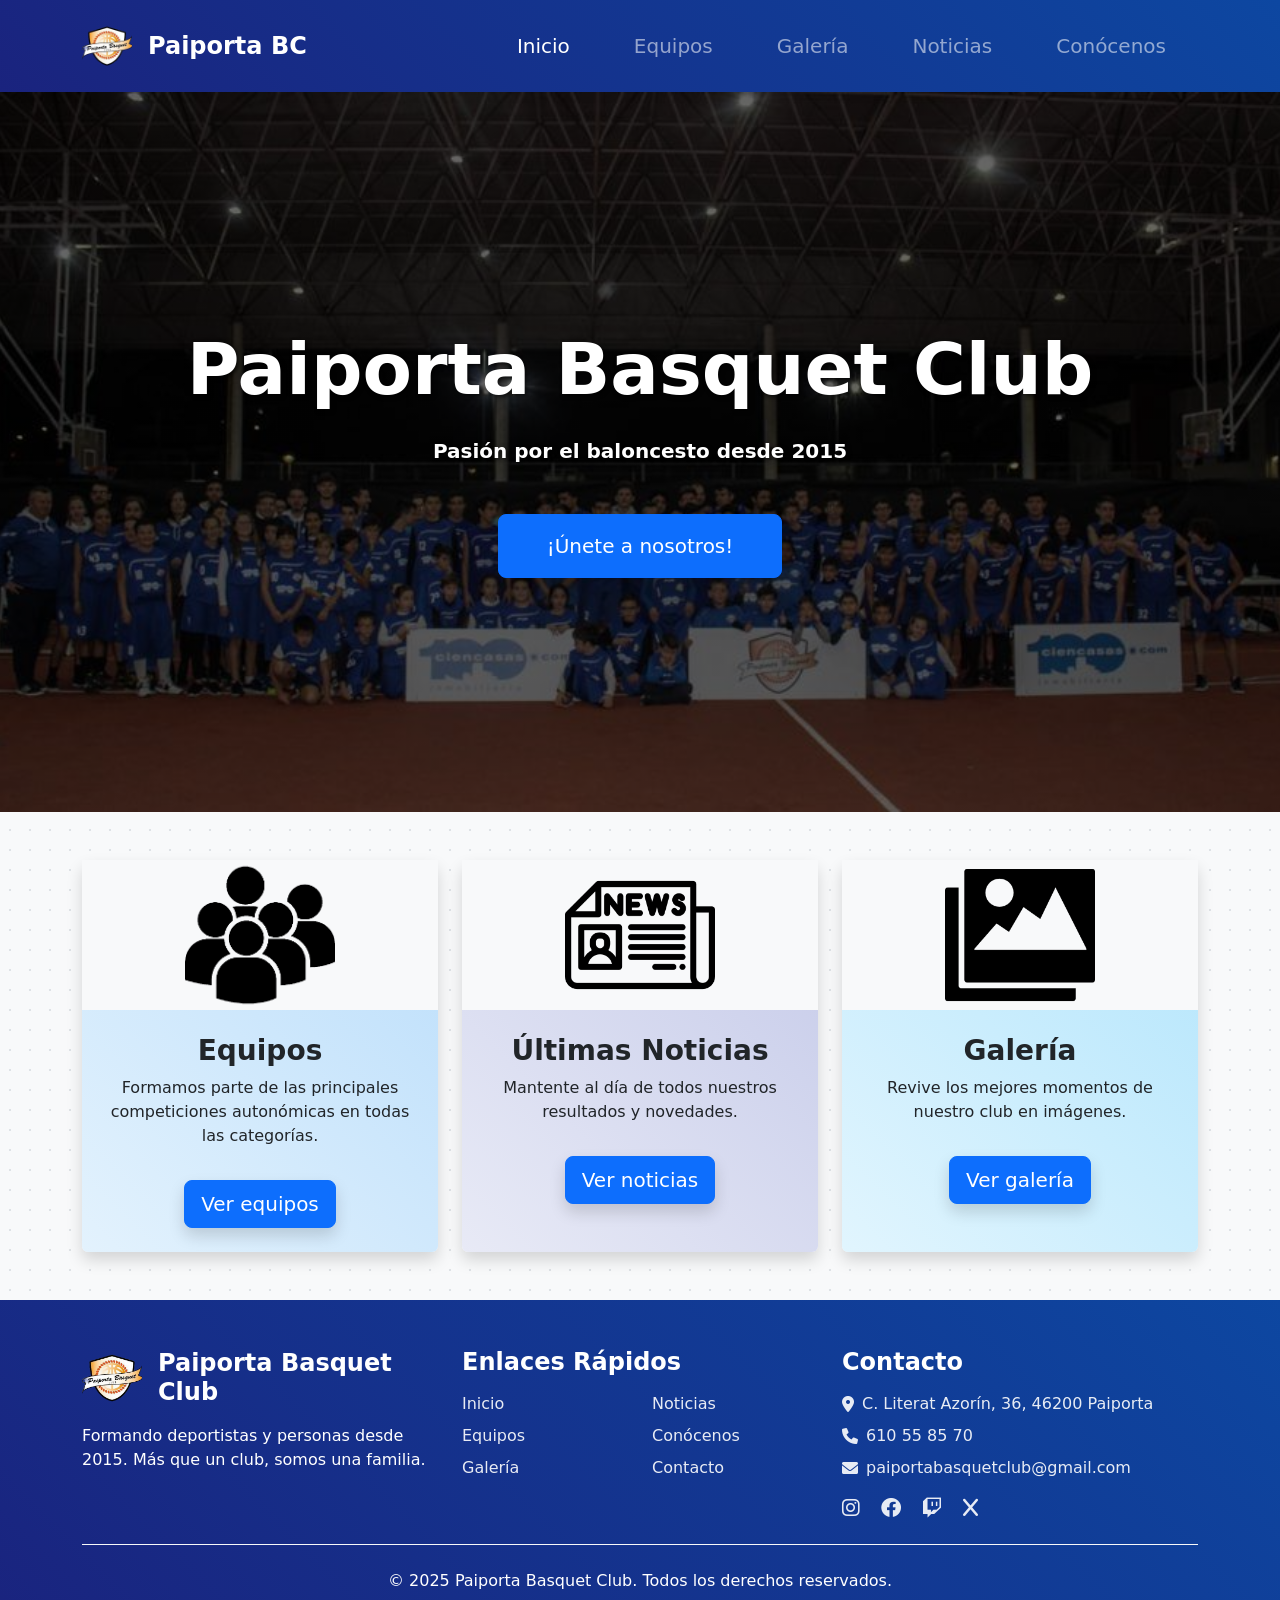
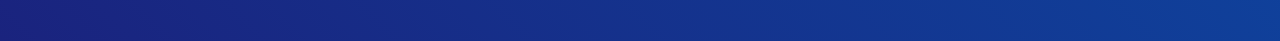
<file: Proyecto Bootstrap/index.html>
<!DOCTYPE html>
<html lang="es">

<head>
    <meta charset="UTF-8">
    <meta name="viewport" content="width=device-width, initial-scale=1.0">
    <title>Paiporta Basquet Club</title>
    <link href="https://cdn.jsdelivr.net/npm/bootstrap@5.3.2/dist/css/bootstrap.min.css" rel="stylesheet">
    <link rel="stylesheet" href="https://cdnjs.cloudflare.com/ajax/libs/font-awesome/6.0.0/css/all.min.css">
    <link rel="stylesheet" href="css/index.css">
    <link rel="shortcut icon" href="img/logo.png" alt="Logo Paiporta" type="image/x-icon">
</head>

<body class="pattern-bg">
    <nav class="navbar navbar-expand-lg navbar-dark bg-gradient-primary sticky-top py-3">
        <div class="container">
            <a class="navbar-brand d-flex align-items-center" href="index.html">
                <img src="img/logo.png" alt="Logo Paiporta BC" height="50" class="d-inline-block">
                <span class="ms-3 fw-bold">Paiporta BC</span>
            </a>
            <button class="navbar-toggler" type="button" data-bs-toggle="collapse" data-bs-target="#navbarNav"
                aria-controls="navbarNav" aria-expanded="false" aria-label="Toggle navigation">
                <span class="navbar-toggler-icon"></span>
            </button>
            <div class="collapse navbar-collapse" id="navbarNav">
                <ul class="navbar-nav ms-auto">
                    <li class="nav-item mx-2">
                        <a class="nav-link active fs-5" href="index.html">Inicio</a>
                    </li>
                    <li class="nav-item mx-2">
                        <a class="nav-link fs-5" href="equipos.html">Equipos</a>
                    </li>
                    <li class="nav-item mx-2">
                        <a class="nav-link fs-5" href="galeria.html">Galería</a>
                    </li>
                    <li class="nav-item mx-2">
                        <a class="nav-link fs-5" href="noticias.html">Noticias</a>
                    </li>
                    <li class="nav-item mx-2">
                        <a class="nav-link fs-5" href="conocenos.html">Conócenos</a>
                    </li>
                </ul>
            </div>
        </div>
    </nav>

    <!-- Hero Section -->
    <div class="hero-section d-flex align-items-center">
        <div class="container text-center">
            <h1 class="display-2 fw-bold mb-4" style="text-shadow: 2px 2px 4px rgba(0,0,0,0.7);">
                Paiporta Basquet Club
            </h1>
            <p class="lead fw-bold mb-5" style="text-shadow: 2px 2px 4px rgba(0,0,0,0.7);">
                Pasión por el baloncesto desde 2015
            </p>
            <a href="conocenos.html#contacto" class="btn btn-primary btn-lg px-5 py-3 shadow-lg">
                ¡Únete a nosotros!
            </a>
        </div>
    </div>

    <!-- Sección Destacados -->
    <div class="container my-5">
        <div class="row g-4">
            <div class="col-md-4">
                <div class="card h-100 shadow border-0" style="background: linear-gradient(45deg, #e3f2fd, #bbdefb);">
                    <div class="card-img-container">
                        <img src="img/equipo.png" alt="Equipo Paiporta" class="card-img-top">
                    </div>
                    <div class="card-body text-center p-4">
                        <h3 class="card-title fw-bold">Equipos</h3>
                        <p class="card-text">Formamos parte de las principales competiciones autonómicas en todas las
                            categorías.</p>
                        <a href="equipos.html" class="btn btn-primary btn-lg mt-3 shadow">Ver equipos</a>
                    </div>
                </div>
            </div>
            <div class="col-md-4">
                <div class="card h-100 shadow border-0" style="background: linear-gradient(45deg, #e8eaf6, #c5cae9);">
                    <div class="card-img-container">
                        <img src="img/news.png" alt="Noticias Paiporta" class="card-img-top">
                    </div>
                    <div class="card-body text-center p-4">
                        <h3 class="card-title fw-bold">Últimas Noticias</h3>
                        <p class="card-text">Mantente al día de todos nuestros resultados y novedades.</p>
                        <a href="noticias.html" class="btn btn-primary btn-lg mt-3 shadow">Ver noticias</a>
                    </div>
                </div>
            </div>
            <div class="col-md-4">
                <div class="card h-100 shadow border-0" style="background: linear-gradient(45deg, #e1f5fe, #b3e5fc);">
                    <div class="card-img-container">
                        <img src="img/galeria.png" alt="Galería Paiporta" class="card-img-top">
                    </div>
                    <div class="card-body text-center p-4">
                        <h3 class="card-title fw-bold">Galería</h3>
                        <p class="card-text">Revive los mejores momentos de nuestro club en imágenes.</p>
                        <a href="galeria.html" class="btn btn-primary btn-lg mt-3 shadow">Ver galería</a>
                    </div>
                </div>
            </div>
        </div>
    </div>

    <!-- Footer -->
    <footer class="bg-gradient-primary text-white py-5">
        <div class="container">
            <div class="row g-4">
                <!-- Logo y descripción -->
                <div class="col-lg-4 mb-4 mb-lg-0">
                    <div class="d-flex align-items-center mb-3">
                        <img src="img/logo.png" alt="Logo" height="60" class="me-3">
                        <h4 class="mb-0 fw-bold">Paiporta Basquet Club</h4>
                    </div>
                    <p class="mb-3">Formando deportistas y personas desde 2015. Más que un club, somos una familia.</p>
                </div>

                <!-- Enlaces rápidos -->
                <div class="col-lg-4 d-none d-lg-block mb-4 mb-lg-0">
                    <h4 class="fw-bold mb-3">Enlaces Rápidos</h4>
                    <div class="row">
                        <div class="col-6">
                            <ul class="list-unstyled footer-links">
                                <li><a href="index.html">Inicio</a></li>
                                <li><a href="equipos.html">Equipos</a></li>
                                <li><a href="galeria.html">Galería</a></li>
                            </ul>
                        </div>
                        <div class="col-6">
                            <ul class="list-unstyled footer-links">
                                <li><a href="noticias.html">Noticias</a></li>
                                <li><a href="conocenos.html">Conócenos</a></li>
                                <li><a href="conocenos.html#contacto">Contacto</a></li>
                            </ul>
                        </div>
                    </div>
                </div>

                <!-- Contacto y redes sociales -->
                <div class="col-lg-4 d-none d-lg-block">
                    <h4 class="fw-bold mb-3">Contacto</h4>
                    <ul class="list-unstyled footer-contact">
                        <li class="mb-2">
                            <i class="fas fa-map-marker-alt me-2"></i>
                            C. Literat Azorín, 36, 46200 Paiporta
                        </li>
                        <li class="mb-2">
                            <i class="fas fa-phone me-2"></i>
                            610 55 85 70
                        </li>
                        <li class="mb-3">
                            <i class="fas fa-envelope me-2"></i>
                            paiportabasquetclub@gmail.com
                        </li>
                    </ul>
                    <div class="social-links mt-3">
                        <a href="https://www.instagram.com/paiportabasquet/?hl=es" aria-label="Instagram Paiporta" target="_blank" class="me-3">
                            <i class="fab fa-instagram fa-lg"></i>
                        </a>
                        <a href="https://www.facebook.com/paiportabasquetclub/?locale=es_ES" aria-label="Facebook Paiporta" target="_blank"
                            class="me-3">
                            <i class="fab fa-facebook fa-lg"></i>
                        </a>
                        <a href="https://www.twitch.tv/paiportabasketclub" aria-label="Twitch Paiporta" target="_blank" class="me-3">
                            <i class="fab fa-twitch fa-lg"></i>
                        </a>
                        <a href="https://x.com/paiportabasquet" aria-label="X Paiporta" target="_blank">
                            <i class="fab fa-x fa-lg"></i>
                        </a>
                    </div>
                </div>
            </div>

            <!-- Copyright -->
            <div class="border-top border-light mt-4 pt-4 text-center">
                <p class="mb-0">© 2025 Paiporta Basquet Club. Todos los derechos reservados.</p>
            </div>
        </div>
    </footer>

    <script src="https://cdn.jsdelivr.net/npm/bootstrap@5.3.2/dist/js/bootstrap.bundle.min.js"></script>
</body>

</html>
</file>
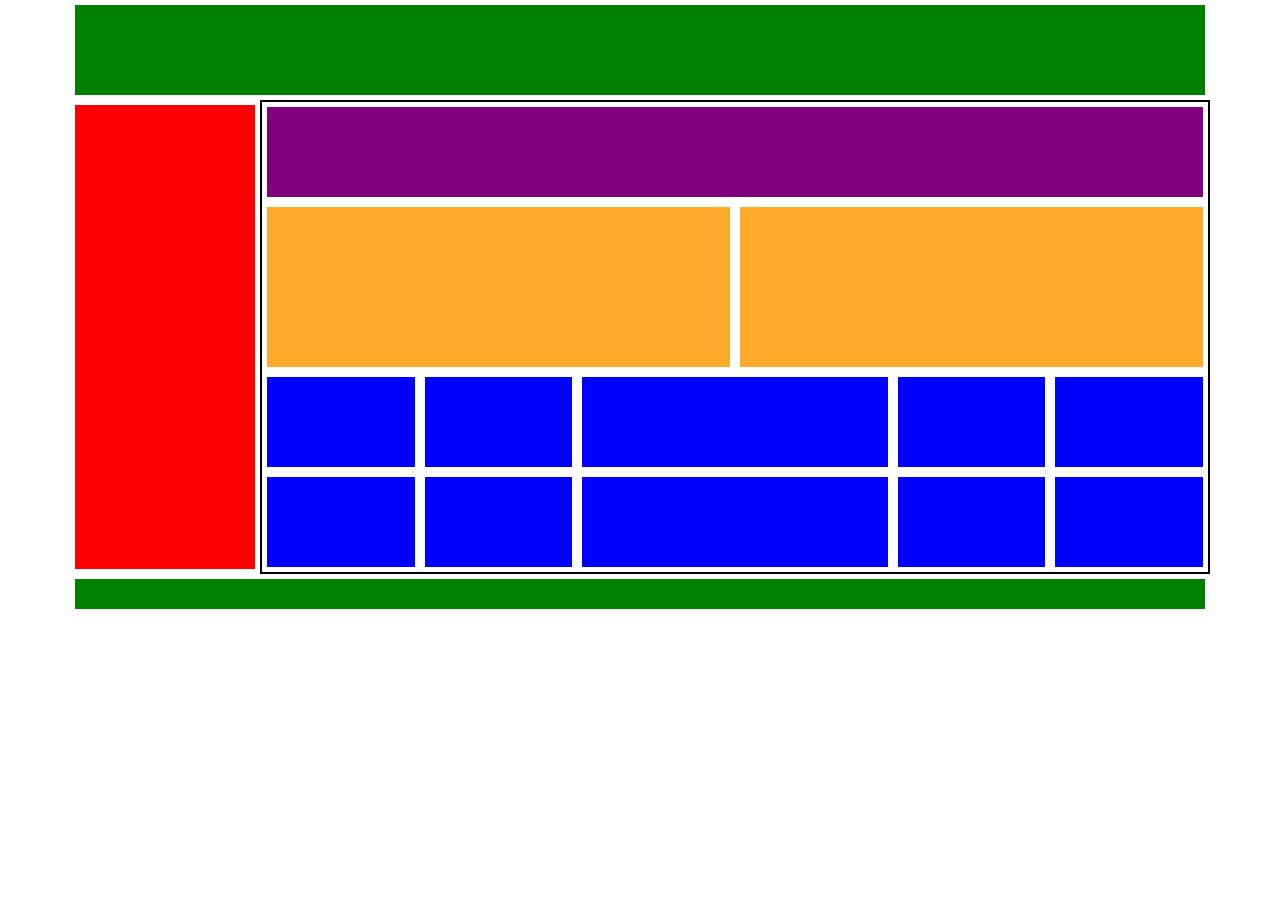
<file: Tareas/Act 5.1-Bootstrap inicio/index.html>
<!doctype html>
<html lang="en">
<head>
    <meta charset="utf-8">
    <meta name="viewport" content="width=device-width, initial-scale=1">
    <title>Act 5.1-Bootstrap inicio</title>
    <link href="https://cdn.jsdelivr.net/npm/bootstrap@5.3.3/dist/css/bootstrap.min.css" rel="stylesheet"
        integrity="sha384-QWTKZyjpPEjISv5WaRU9OFeRpok6YctnYmDr5pNlyT2bRjXh0JMhjY6hW+ALEwIH" crossorigin="anonymous">
    <style>
        [class*="col-"] {
            border: 5px solid white;

        }        
    </style>
</head>
<body>
    <div class="container text-center">

        <div class="row">
            <div class="col-md-12 col-sm- col-  " style="background-color: green; height: 100px;" >
            </div>
        </div>


        <div class="row">
            <div class="col-md-2 col-sm-2 d-none d-sm-block " style="background-color: red; " ></div>
            <div class="col-md-10 col-sm-10 col-12 " style="border: 2px solid black" >
                    <div class="row" >
                        <div class="col-md-12 col-sm- col- " style="background-color: purple; height: 100px;"></div>
                        <div class="col-md-6 col-sm- col-  " style="background-color: rgb(255, 170, 42); height: 170px;"
                            ></div>
                        <div class="col-md-6 col-sm- col-  " style="background-color: rgb(255, 170, 42); height: 170px;"
                            ></div>
                    </div>
                    <div class="row">
                        <div class="col-md-2 col-sm-4 col-6 " style="background-color: blue; height: 100px"
                            ></div>
                        <div class="col-md-2 col-sm-4 col-6 " style="background-color: blue; height: 100px"
                            ></div>
                        <div class="col-md-4 col-sm-4 col-6 " style="background-color: blue; height: 100px"
                            ></div>
                        <div class="col-md-2 col-sm-4 col-6 " style="background-color: blue; height: 100px"
                            ></div>
                        <div class="col-md-2 col-sm-4 col-6 " style="background-color: blue; height: 100px"
                            ></div>
                        <div class="col-md-2 col-sm-4 col-6 " style="background-color: blue; height: 100px"
                            ></div>
                        <div class="col-md-2 col-sm-4 col-6 " style="background-color: blue; height: 100px"
                            ></div>
                        <div class="col-md-4 col-sm-4 col-6 " style="background-color: blue; height: 100px"
                            ></div>
                        <div class="col-md-2 col-sm-4 col-6 " style="background-color: blue; height: 100px"
                            ></div>
                        <div class="col-md-2 col-sm-4 col-6 " style="background-color: blue; height: 100px"
                            ></div>
                    </div>
                </div>

        </div>
        <div class="row">
            <div class="col-md-12 col-sm- col-  " style="background-color: green; height: 40px;" >
                </div>
        </div>
    </div>
</body>

</html>
</file>
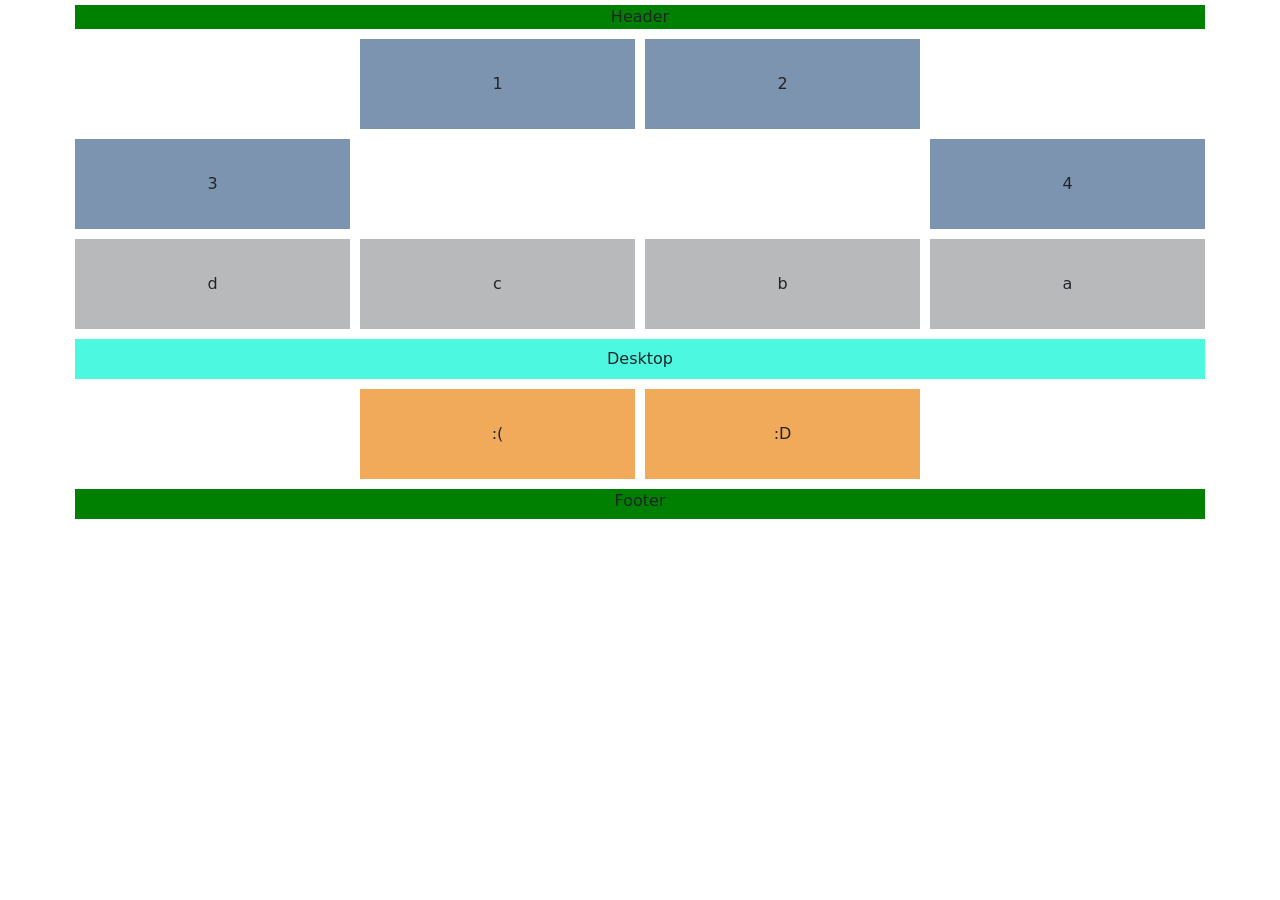
<file: Tareas/Act 5.2 – Bootstrap GRID ordenar/index.html>
<!doctype html>
<html lang="en">
<head>
    <meta charset="utf-8">
    <meta name="viewport" content="width=device-width, initial-scale=1">
    <title>Práctica 5.2 – Bootstrap GRID ordenar</title>
    <link href="https://cdn.jsdelivr.net/npm/bootstrap@5.3.3/dist/css/bootstrap.min.css" rel="stylesheet"
        integrity="sha384-QWTKZyjpPEjISv5WaRU9OFeRpok6YctnYmDr5pNlyT2bRjXh0JMhjY6hW+ALEwIH" crossorigin="anonymous">
    <style>
        [class*="col-"] {
            border: 5px solid white;

        }
        
        .centrar {
            text-align: center;
            display: flex;
            justify-content: center;
            align-items: center;
        }
    </style>
</head>
<body>
    <div class="container text-center">

        <div class="row">
            <div class="centrar col-md-12 col-sm-12 col-12  " style="background-color: green;" >Header
            </div>
        </div>


        <div class="row">
            <div class="centrar col-md-3 offset-md-3 col-sm-3 col-6 centrar " style="background-color: rgba(22, 65, 114, 0.562); height: 100px " >1</div>
            <div class="centrar col-md-3 col-sm-3 col-6 " style="background-color: rgba(22, 65, 114, 0.562); height: 100px " >2</div>
            <div class="w-100 d-md-block d-sm-none"></div>
            <div class="centrar col-md-3 col-sm-3 col-6 " style="background-color: rgba(22, 65, 114, 0.562); height: 100px " >3</div>
            <div class="centrar col-md-3 offset-md-6 col-sm-3 col-6 " style="background-color: rgba(22, 65, 114, 0.562); height: 100px " >4</div>
        </div>

        <div class="row">
            <div class="centrar col-md-12 col-sm-12 col-12 d-md-none d-sm-flex d-none " style="background-color: rgb(77, 248, 225); height: 50px; " >Tablet</div>
        </div>

        <div class="row">
            <div class="centrar col-md-3 col-sm-3 col-6 order-md-4 " style="background-color: rgb(184, 185, 187); height: 100px " >a</div>
            <div class="centrar col-md-3 col-sm-3 col-6 order-md-3" style="background-color: rgb(184, 185, 187); height: 100px " >b</div>
            <div class="centrar col-md-3 col-sm-3 col-6 order-md-2" style="background-color: rgb(184, 185, 187); height: 100px " >c</div>
            <div class="centrar col-md-3 col-sm-3 col-6 order-md-1" style="background-color: rgb(184, 185, 187); height: 100px " >d</div>
        </div>

        <div class="row">
            <div class="centrar col-md-12 col-sm-12 col-12 d-md-flex d-sm-none d-none " style="background-color: rgb(77, 248, 225); height: 50px; " >Desktop</div>
        </div>

        <div class="row">
            <div class="centrar col-md-12 col-sm-12 col-12 d-md-none d-sm-none d-flex " style="background-color: rgb(77, 248, 225); height: 50px; " >Mobile</div>
        </div>

        <div class="row">
            <div class="col-md-3 col-sm-6 d-none d-sm-flex offset-md-3 centrar " style="background-color: rgb(241, 170, 89); height: 100px " > :( </div>
            <div class="centrar col-md-3 col-sm-6 " style="background-color: rgb(241, 170, 89); height: 100px " >:D</div>
        </div>

        <div class="row">
            <div class="centrar col-md-12 col-sm-12 d-none d-sm-block  " style="background-color: green; height: 40px;" >Footer
                </div>
        </div>
    </div>
</body>

</html>
</file>
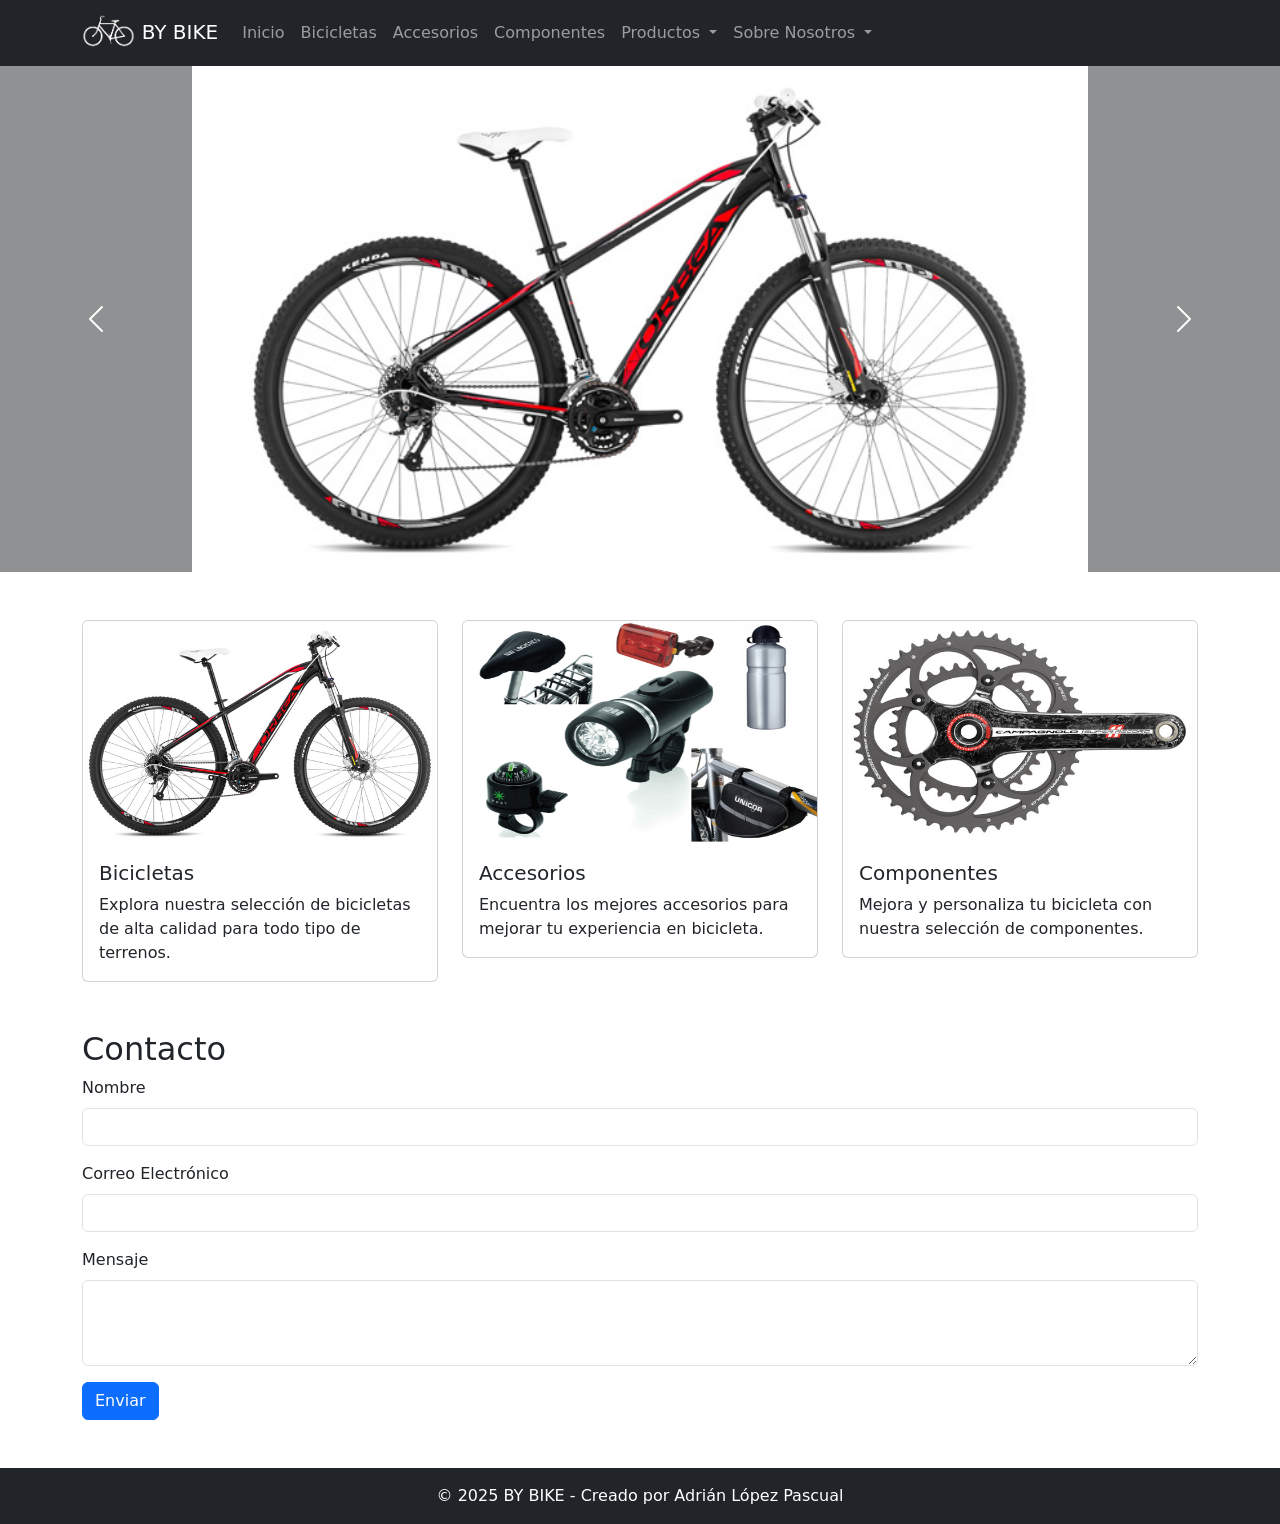
<file: Tareas/ACT 5.6 - BOOTSTRAP WEB BY BIKE/index.html>
<!DOCTYPE html>
<html lang="es">

<head>
    <meta charset="UTF-8">
    <meta name="viewport" content="width=device-width, initial-scale=1">
    <title>BY BIKE</title>
    <link rel="stylesheet" href="https://cdn.jsdelivr.net/npm/bootstrap@5.3.0/dist/css/bootstrap.min.css">
    <link rel="shortcut icon" href="./img/logo.png" type="image/x-icon">
</head>

<body>
    <!-- Navbar -->
    <nav class="navbar navbar-expand-lg navbar-dark bg-dark">
        <div class="container">
            <a class="navbar-brand" href="#">
                <img src="img/logo.png" alt="Logo" height="40"> BY BIKE
            </a>
            <button class="navbar-toggler" type="button" data-bs-toggle="collapse" data-bs-target="#navbarNav">
                <span class="navbar-toggler-icon"></span>
            </button>
            <div class="collapse navbar-collapse" id="navbarNav">
                <ul class="navbar-nav">
                    <li class="nav-item"><a class="nav-link" href="#">Inicio</a></li>
                    <li class="nav-item"><a class="nav-link" href="#bicicletas">Bicicletas</a></li>
                    <li class="nav-item"><a class="nav-link" href="#accesorios">Accesorios</a></li>
                    <li class="nav-item"><a class="nav-link" href="#componentes">Componentes</a></li>
                    <li class="nav-item dropdown">
                        <a class="nav-link dropdown-toggle" href="#" id="productosDropdown" role="button"
                            data-bs-toggle="dropdown">
                            Productos
                        </a>
                        <ul class="dropdown-menu">
                            <li><a class="dropdown-item" href="#">Sillines</a></li>
                            <li><a class="dropdown-item" href="#">Cascos</a></li>
                            <li><a class="dropdown-item" href="#">Tijas</a></li>
                        </ul>
                    </li>
                    <li class="nav-item dropdown">
                        <a class="nav-link dropdown-toggle" href="#" id="sobreNosotrosDropdown" role="button"
                            data-bs-toggle="dropdown">
                            Sobre Nosotros
                        </a>
                        <ul class="dropdown-menu">
                            <li>
                                <button class="dropdown-item" type="button" data-bs-toggle="collapse"
                                    data-bs-target="#quienesSomos">¿Quiénes somos?</button>
                                <div class="collapse" id="quienesSomos">
                                    <div class="card card-body">Somos una empresa apasionada por el ciclismo</div>
                                </div>
                            </li>
                            <li>
                                <button class="dropdown-item" type="button" data-bs-toggle="collapse"
                                    data-bs-target="#referencias">Referencias</button>
                                <div class="collapse" id="referencias">
                                    <div class="card card-body">Carlos Rodríguez, Enric Mas, Mikel Landa y Oier Lazkano son nuestros mejores clientes</div>
                                </div>
                            </li>
                        </ul>
                    </li>
                </ul>
            </div>
        </div>
    </nav>

    <!-- Carousel -->
    <div id="carouselExample" class="carousel slide" data-bs-ride="carousel">
        <div class="carousel-inner" style="max-width: 800px; margin: auto;">
            <div class="carousel-item active">
                <img src="img/orbea.jpg" class="d-block w-100 rounded" alt="Bicicleta">
            </div>
            <div class="carousel-item">
                <img src="img/accesorios.jpg" class="d-block w-100 rounded" alt="Accesorios">
            </div>
            <div class="carousel-item">
                <img src="img/componentes.jpg" class="d-block w-100 rounded" alt="Componentes">
            </div>
        </div>
        <button class="carousel-control-prev bg-dark" type="button" data-bs-target="#carouselExample"
            data-bs-slide="prev">
            <span class="carousel-control-prev-icon" aria-hidden="true"></span>
        </button>
        <button class="carousel-control-next bg-dark" type="button" data-bs-target="#carouselExample"
            data-bs-slide="next">
            <span class="carousel-control-next-icon" aria-hidden="true"></span>
        </button>
    </div>

    <!-- Articles Section -->
    <div class="container my-5">
        <div class="row">
            <div class="col-md-4" id="bicicletas">
                <div class="card">
                    <img src="img/orbea.jpg" class="card-img-top" alt="Bicicletas">
                    <div class="card-body">
                        <h5 class="card-title">Bicicletas</h5>
                        <p class="card-text">Explora nuestra selección de bicicletas de alta calidad para todo tipo de
                            terrenos.</p>
                    </div>
                </div>
            </div>
            <div class="col-md-4" id="accesorios">
                <div class="card">
                    <img src="img/accesorios.jpg" class="card-img-top" alt="Accesorios">
                    <div class="card-body">
                        <h5 class="card-title">Accesorios</h5>
                        <p class="card-text">Encuentra los mejores accesorios para mejorar tu experiencia en bicicleta.
                        </p>
                    </div>
                </div>
            </div>
            <div class="col-md-4" id="componentes">
                <div class="card">
                    <img src="img/componentes.jpg" class="card-img-top" alt="Componentes">
                    <div class="card-body">
                        <h5 class="card-title">Componentes</h5>
                        <p class="card-text">Mejora y personaliza tu bicicleta con nuestra selección de componentes.</p>
                    </div>
                </div>
            </div>
        </div>
    </div>

    <!-- Formulario de contacto -->
    <div class="container my-5">
        <h2>Contacto</h2>
        <form>
            <div class="mb-3">
                <label for="nombre" class="form-label">Nombre</label>
                <input type="text" class="form-control" id="nombre" required>
            </div>
            <div class="mb-3">
                <label for="email" class="form-label">Correo Electrónico</label>
                <input type="email" class="form-control" id="email" required>
            </div>
            <div class="mb-3">
                <label for="mensaje" class="form-label">Mensaje</label>
                <textarea class="form-control" id="mensaje" rows="3" required></textarea>
            </div>
            <button type="submit" class="btn btn-primary">Enviar</button>
        </form>
    </div>

    <!-- Footer -->
    <footer class="bg-dark text-white text-center py-3">
        &copy; 2025 BY BIKE - Creado por Adrián López Pascual
    </footer>

    <script src="https://cdn.jsdelivr.net/npm/bootstrap@5.3.0/dist/js/bootstrap.bundle.min.js"></script>
</body>

</html>
</file>
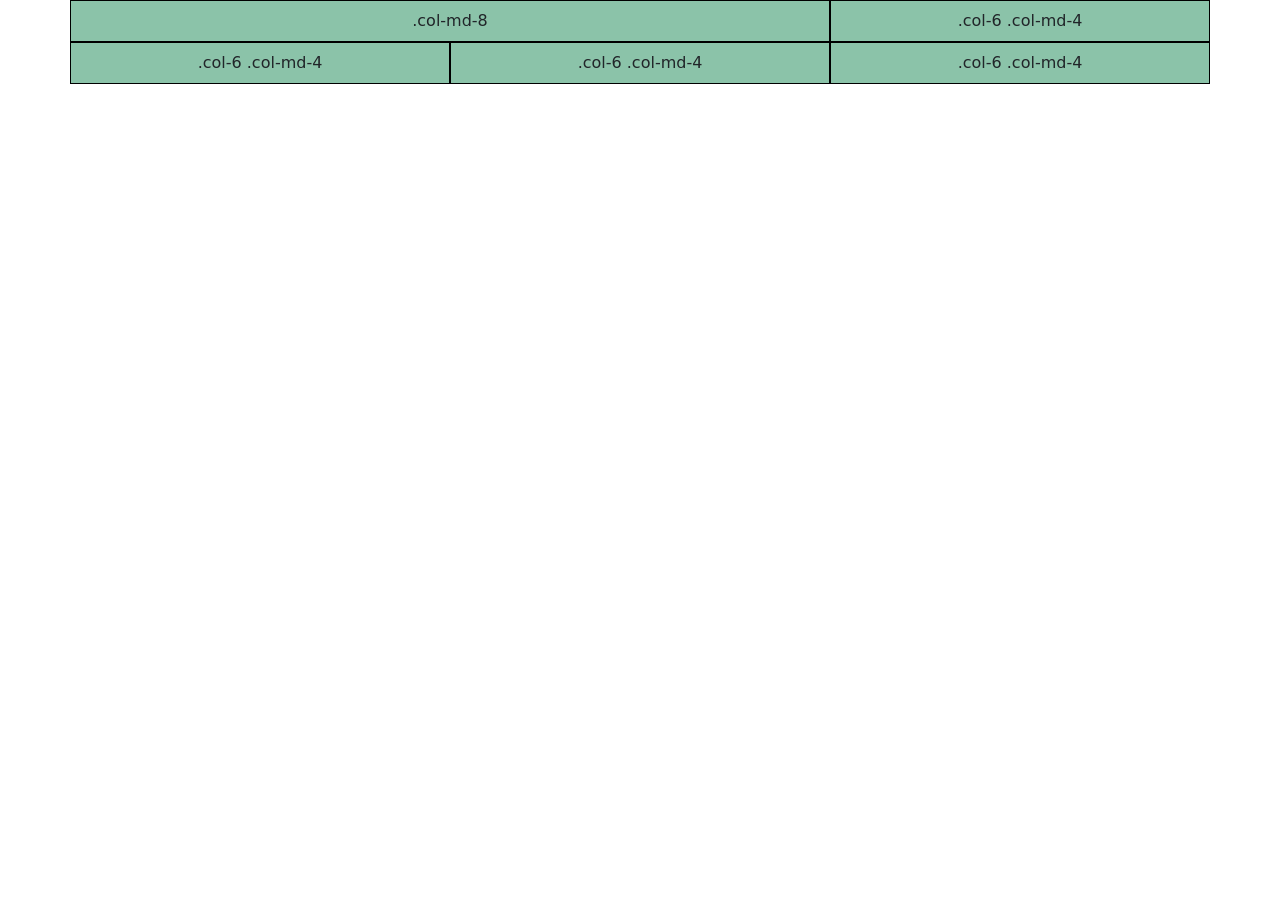
<file: Tareas/Comienzo Bootstrap/index.html>
<!doctype html>
<html lang="en">

<head>
    <meta charset="utf-8">
    <meta name="viewport" content="width=device-width, initial-scale=1">
    <title>Bootstrap demo</title>
    <link href="https://cdn.jsdelivr.net/npm/bootstrap@5.3.3/dist/css/bootstrap.min.css" rel="stylesheet"
        integrity="sha384-QWTKZyjpPEjISv5WaRU9OFeRpok6YctnYmDr5pNlyT2bRjXh0JMhjY6hW+ALEwIH" crossorigin="anonymous">
</head>

<body>
    <div class="container text-center">
        
        <div class="row">
            <div class="col-md-8 col-sm-6 col-12 border border-black bg-success p-2" style="--bs-bg-opacity: .5; ">.col-md-8</div>
            <div class="col-md-4 col-sm-6 col-6 border border-black bg-success p-2" style="--bs-bg-opacity: .5; ">.col-6 .col-md-4</div>
        </div>

        
        <div class="row">
            <div class="col-md-4 col-sm-4 col-6 border border-black bg-success p-2" style="--bs-bg-opacity: .5; ">.col-6 .col-md-4</div>
            <div class="col-md-4 col-sm-4 col-6 border border-black bg-success p-2" style="--bs-bg-opacity: .5; ">.col-6 .col-md-4</div>
            <div class="col-md-4 col-sm-4 col-6 border border-black bg-success p-2" style="--bs-bg-opacity: .5; ">.col-6 .col-md-4</div>
        </div>
    </div>
</body>

</html>
</file>
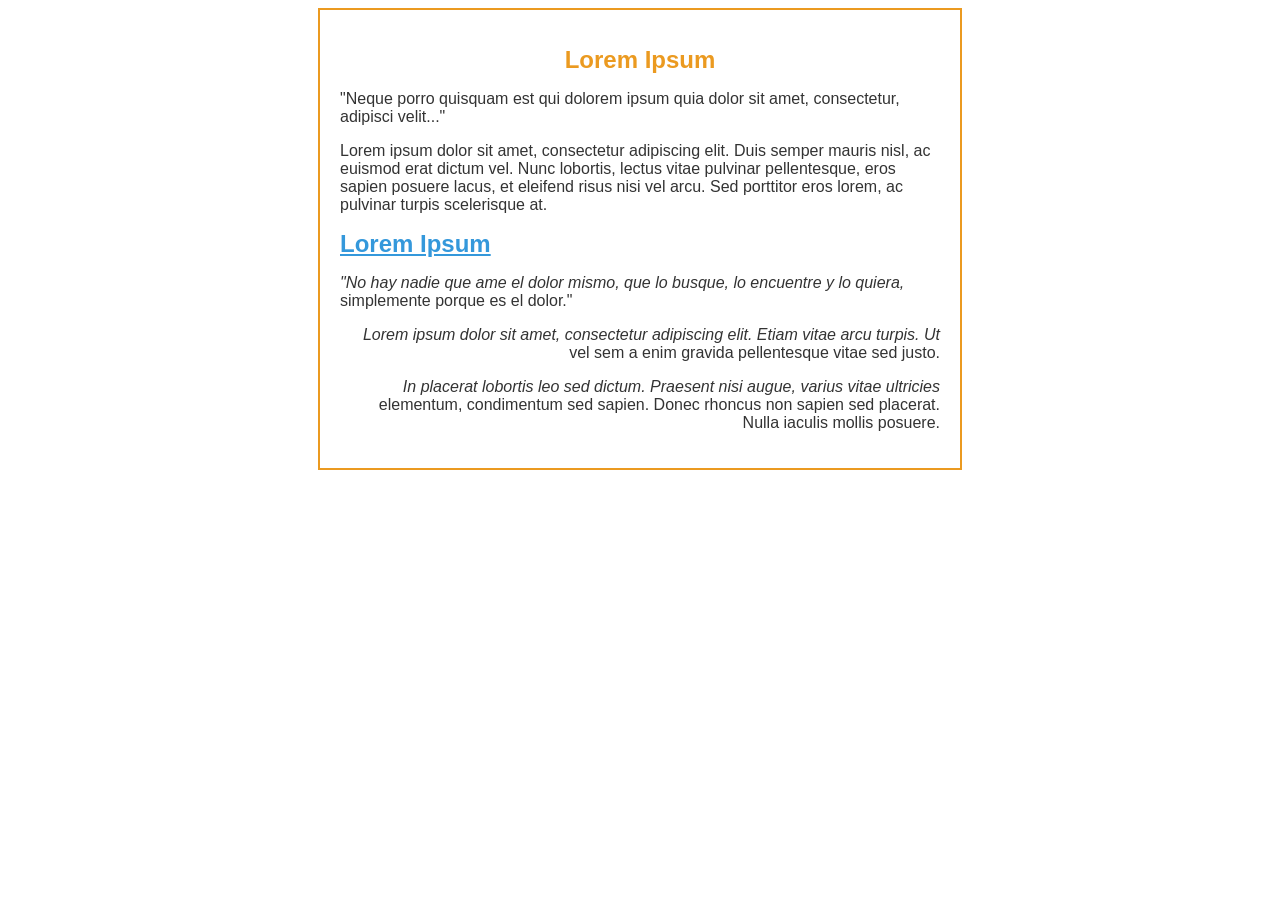
<file: Tareas/Práctica 4-1 - SaSS variables y nesting/index.html>
<!DOCTYPE html>
<html lang="es">
<head>
    <meta charset="UTF-8">
    <meta name="viewport" content="width=device-width, initial-scale=1.0">
    <title>Práctica Sass</title>
    <link rel="stylesheet" href="stylesheets/style.css">
</head>
<body>
    <div class="container">
        <h1 class="highlight">Lorem Ipsum</h1>
        <p>"Neque porro quisquam est qui dolorem ipsum quia dolor sit amet, consectetur, adipisci velit..."</p>
        <p>
            Lorem ipsum dolor sit amet, consectetur adipiscing elit. Duis semper mauris nisl, ac euismod erat dictum vel. 
            Nunc lobortis, lectus vitae pulvinar pellentesque, eros sapien posuere lacus, et eleifend risus nisi vel arcu. 
            Sed porttitor eros lorem, ac pulvinar turpis scelerisque at.
        </p>
        
        <h1>Lorem Ipsum</h1>
        <p>"No hay nadie que ame el dolor mismo, que lo busque, lo encuentre y lo quiera, simplemente porque es el dolor."</p>
        
        <p>Lorem ipsum dolor sit amet, consectetur adipiscing elit. Etiam vitae arcu turpis. Ut vel sem a enim gravida pellentesque vitae sed justo.</p>
        
        <p>
            In placerat lobortis leo sed dictum. Praesent nisi augue, varius vitae ultricies elementum, condimentum sed sapien. 
            Donec rhoncus non sapien sed placerat. Nulla iaculis mollis posuere.
        </p>
    </div>
</body>
</html>
</file>
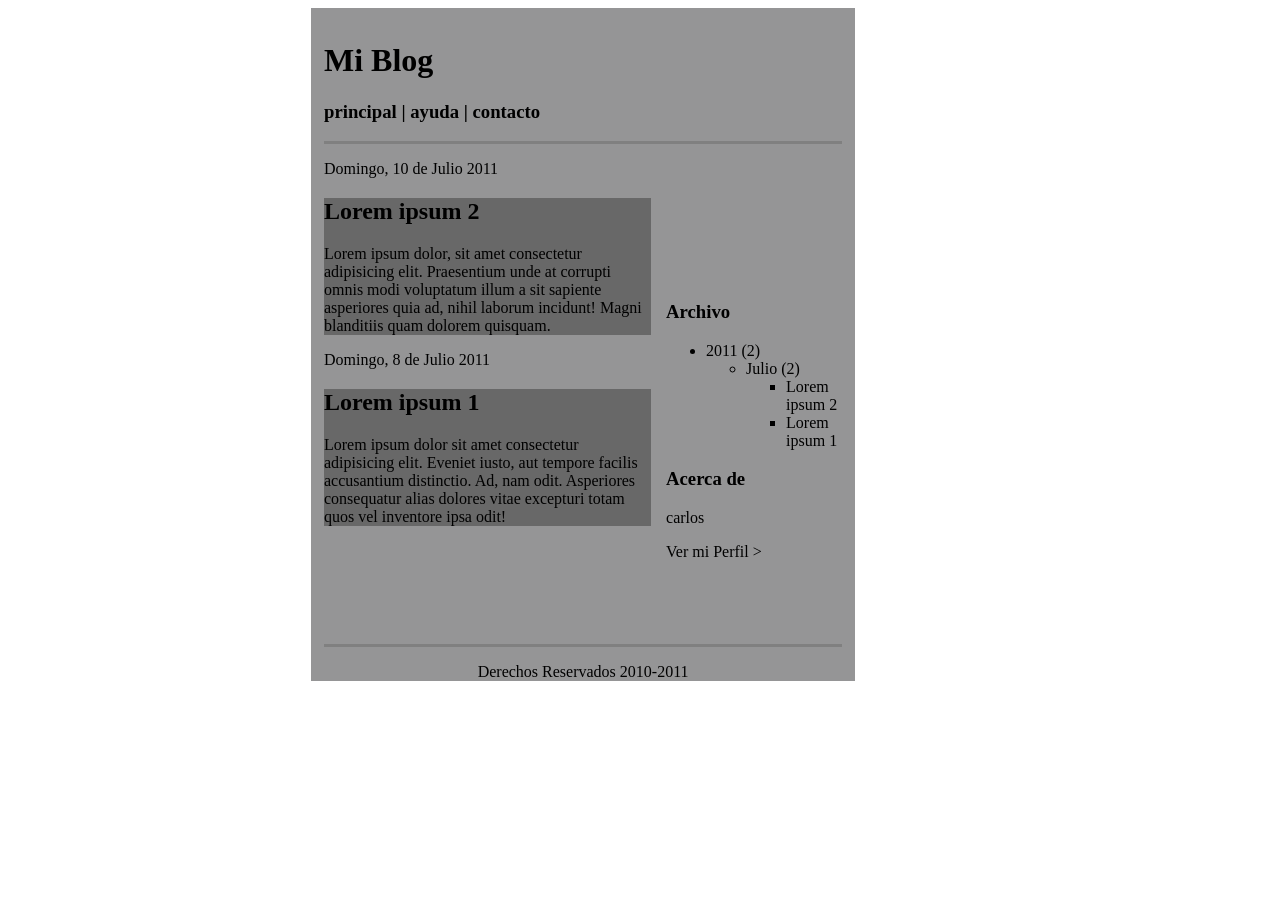
<file: Tareas/Tarea 3.1 BLOG/index.html>
<!DOCTYPE html>
<html lang="es">

<head>
    <meta charset="UTF-8">
    <meta name="viewport" content="width=device-width, initial-scale=1.0">
    <title>Mi Blog</title>
    <link rel="stylesheet" href="css/styles.css">
</head>

<body>
    <div id="container">
        <div id="header">
            <h1>Mi Blog</h1>
        </div>

        <div id="menu">
            <h3><b> principal | ayuda | contacto </b></h3>
            <div class="linea"></div>
        </div>
        <div id="posts">
            <p>Domingo, 10 de Julio 2011</p>
            <div id="post">
                <h2>Lorem ipsum 2</h2>

                <p>Lorem ipsum dolor, sit amet consectetur adipisicing elit. Praesentium unde at corrupti omnis modi
                    voluptatum illum a sit sapiente asperiores quia ad, nihil laborum incidunt! Magni blanditiis quam
                    dolorem quisquam.</p>
            </div>

            <p>Domingo, 8 de Julio 2011</p>
            <div id="post2">
                <h2>Lorem ipsum 1</h2>

                <p>Lorem ipsum dolor sit amet consectetur adipisicing elit. Eveniet iusto, aut tempore facilis
                    accusantium distinctio. Ad, nam odit. Asperiores consequatur alias dolores vitae excepturi totam
                    quos vel inventore ipsa odit!</p>
            </div>
        </div>

        <div id="sidebar">
            <h3>Archivo</h3>
            <ul>
                <li>2011 (2)
                    <ul>
                        <li>Julio (2)
                            <ul>
                                <li>Lorem ipsum 2</li>
                                <li>Lorem ipsum 1</li>
                            </ul>
                        </li>
                    </ul>


                </li>
            </ul>

            <h3>Acerca de</h3>
            <p>carlos</p>
            Ver mi Perfil >
        </div>
        <div class="linea"></div>
        <div id="footer">
            <p>Derechos Reservados 2010-2011</p>
        </div>
    </div>
</body>

</html>
</file>
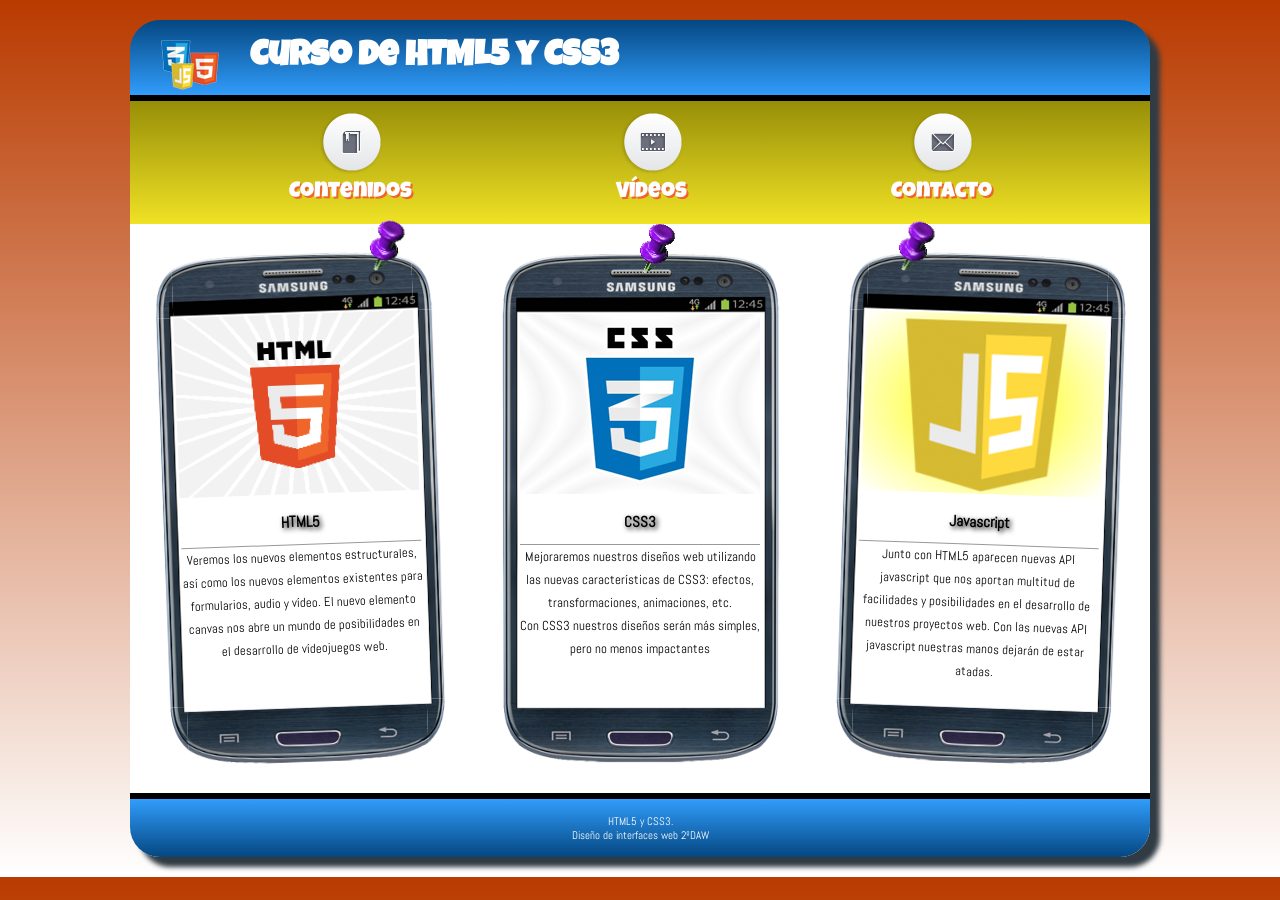
<file: Tareas/Tarea 3.10 Curso HTML5 y CSS3 (Formularios))/index.html>
<!DOCTYPE html>
<html lang="es">

<head>
    <meta charset="UTF-8">
    <meta name="viewport" content="width=device-width, initial-scale=1.0">
    <title>Curso HTML5 y CSS3</title>
    <link rel="stylesheet" href="./css/style.css">
    <link rel="preconnect" href="https://fonts.googleapis.com">
    <link rel="preconnect" href="https://fonts.gstatic.com" crossorigin>
    <link href="https://fonts.googleapis.com/css2?family=Luckiest+Guy&display=swap" rel="stylesheet">
    <link href="https://fonts.googleapis.com/css2?family=Abel&display=swap" rel="stylesheet">
</head>

<body>
    <div id="page">
        <header>
            <h1><img src="img/logo.png">Curso de HTML5 y CSS3</h1>
        </header>
        <nav>
            <ul>
                <li class="contenidos"><a href="">Contenidos</a></li>
                <li class="videos"><a href="">Vídeos</a>
                    <ul>
                        <li><a href="./video.html">Video1</a></li>
                        <li><a href="./video.html">Video2</a></li>
                        <li><a href="./video.html">Video3</a></li>
                    </ul>
                </li>
                <li class="contacto"><a href="./contacto.html">Contacto</a></li>
            </ul>
        </nav>

        <main>
            <section>
                <article>
                    <div class="chincheta" id="prim"></div>
                    <img src="./img/html5.png" alt="">
                    <h2>HTML5</h2>
                </article>
                <p>Veremos los nuevos elementos estructurales, así como los nuevos elementos existentes para
                    formularios, audio y vídeo. El nuevo elemento canvas nos abre un mundo de posibilidades en el
                    desarrollo de vídeojuegos web.</p>

            </section>

            <section>
                <article>
                    <div class="chincheta" id="seg"></div>
                    <img src="./img/css3.png" alt="">
                    <h2>CSS3</h2>
                </article>
                <p>Mejoraremos nuestros diseños web utilizando las nuevas características de CSS3: efectos,
                    transformaciones, animaciones, etc.</p>
                <p>Con CSS3 nuestros diseños serán más simples, pero no menos impactantes</p>
            </section>

            <section>
                <article>
                    <div class="chincheta" id="ter"></div>
                    <img id="js" src="./img/javascript.png" alt="">
                    <h2>Javascript</h2>
                </article>
                <p>Junto con HTML5 aparecen nuevas API javascript que nos aportan multitud de facilidades y
                    posibilidades en el desarrollo de nuestros proyectos web. Con las nuevas API javascript nuestras
                    manos dejarán de estar atadas.</p>

            </section>

        </main>
        <footer>
            <a>HTML5 y CSS3.</a> <br>
            Diseño de interfaces web 2ºDAW
        </footer>
    </div>
</body>

</html>
</file>
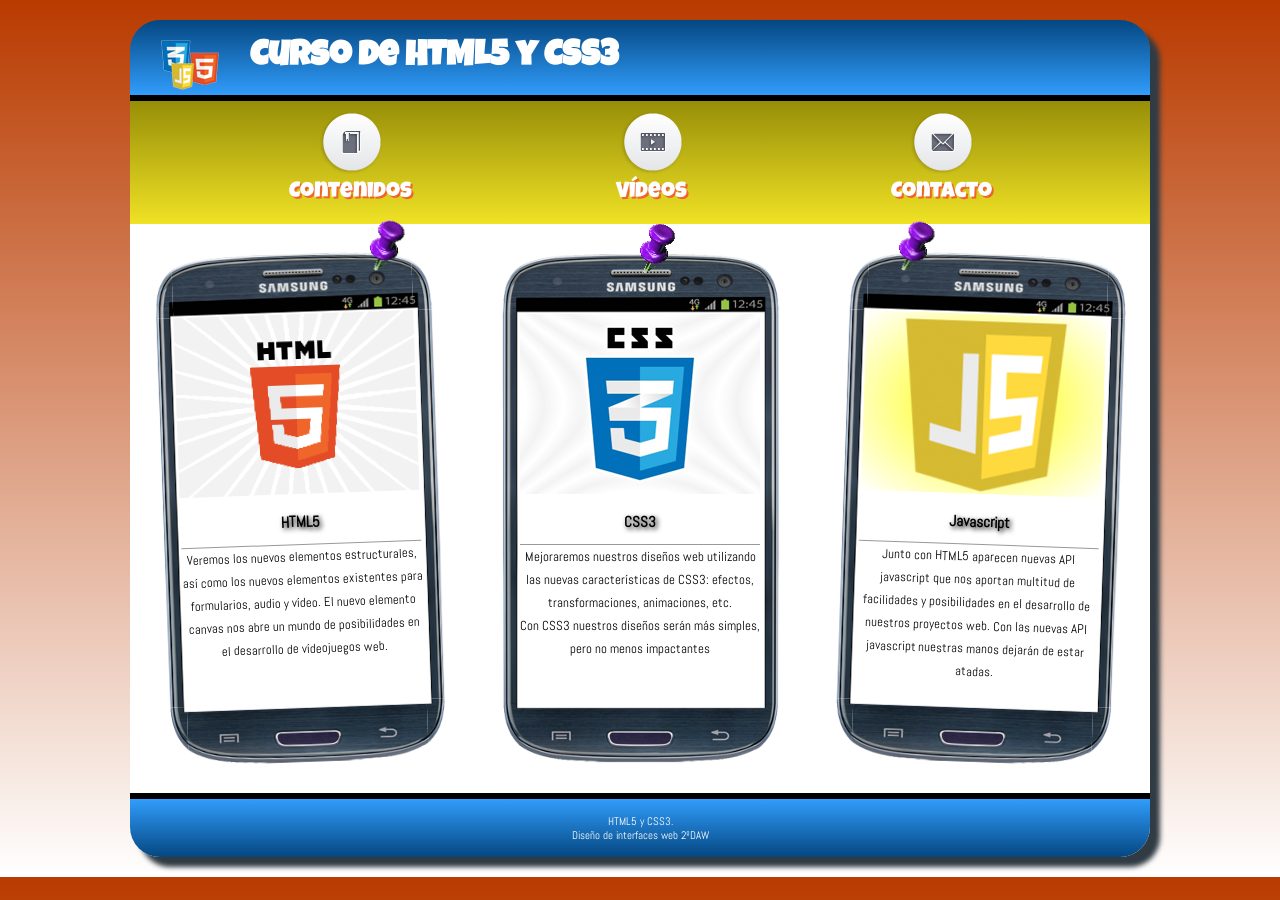
<file: Tareas/Tarea 3.11 Curso HTML5 y CSS3 (Animaciones)/index.html>
<!DOCTYPE html>
<html lang="es">

<head>
    <meta charset="UTF-8">
    <meta name="viewport" content="width=device-width, initial-scale=1.0">
    <title>Curso HTML5 y CSS3</title>
    <link rel="stylesheet" href="./css/style.css">
    <link rel="preconnect" href="https://fonts.googleapis.com">
    <link rel="preconnect" href="https://fonts.gstatic.com" crossorigin>
    <link href="https://fonts.googleapis.com/css2?family=Luckiest+Guy&display=swap" rel="stylesheet">
    <link href="https://fonts.googleapis.com/css2?family=Abel&display=swap" rel="stylesheet">
    <script src="js/animacion.js"></script>
</head>

<body>
    <div id="page">
        <header>
            <h1><img src="img/logo.png">Curso de HTML5 y CSS3</h1>
        </header>
        <nav>
            <ul>
                <li class="contenidos"><a href="">Contenidos</a></li>
                <li class="videos"><a href="">Vídeos</a>
                    <ul>
                        <li><a href="./video.html">Video1</a></li>
                        <li><a href="./video.html">Video2</a></li>
                        <li><a href="./video.html">Video3</a></li>
                    </ul>
                </li>
                <li class="contacto"><a href="./contacto.html">Contacto</a></li>
            </ul>
        </nav>

        <main>
            <section>
                <article>
                    <div class="chincheta" id="prim"></div>
                    <img src="./img/html5.png" alt="">
                    <h2>HTML5</h2>
                
                <p>Veremos los nuevos elementos estructurales, así como los nuevos elementos existentes para
                    formularios, audio y vídeo. El nuevo elemento canvas nos abre un mundo de posibilidades en el
                    desarrollo de vídeojuegos web.</p>
                </article>
            </section>

            <section>
                <article>
                    <div class="chincheta" id="seg"></div>
                    <img src="./img/css3.png" alt="">
                    <h2>CSS3</h2>
                
                <p>Mejoraremos nuestros diseños web utilizando las nuevas características de CSS3: efectos,
                    transformaciones, animaciones, etc.</p>
                <p>Con CSS3 nuestros diseños serán más simples, pero no menos impactantes</p>
            </article>
            </section>

            <section>
                <article>
                    <div class="chincheta" id="ter"></div>
                    <img id="js" src="./img/javascript.png" alt="">
                    <h2>Javascript</h2>
                
                <p>Junto con HTML5 aparecen nuevas API javascript que nos aportan multitud de facilidades y
                    posibilidades en el desarrollo de nuestros proyectos web. Con las nuevas API javascript nuestras
                    manos dejarán de estar atadas.</p>
                </article>
            </section>

        </main>
        <footer>
            <a>HTML5 y CSS3.</a> <br>
            Diseño de interfaces web 2ºDAW
        </footer>
    </div>
</body>

</html>
</file>
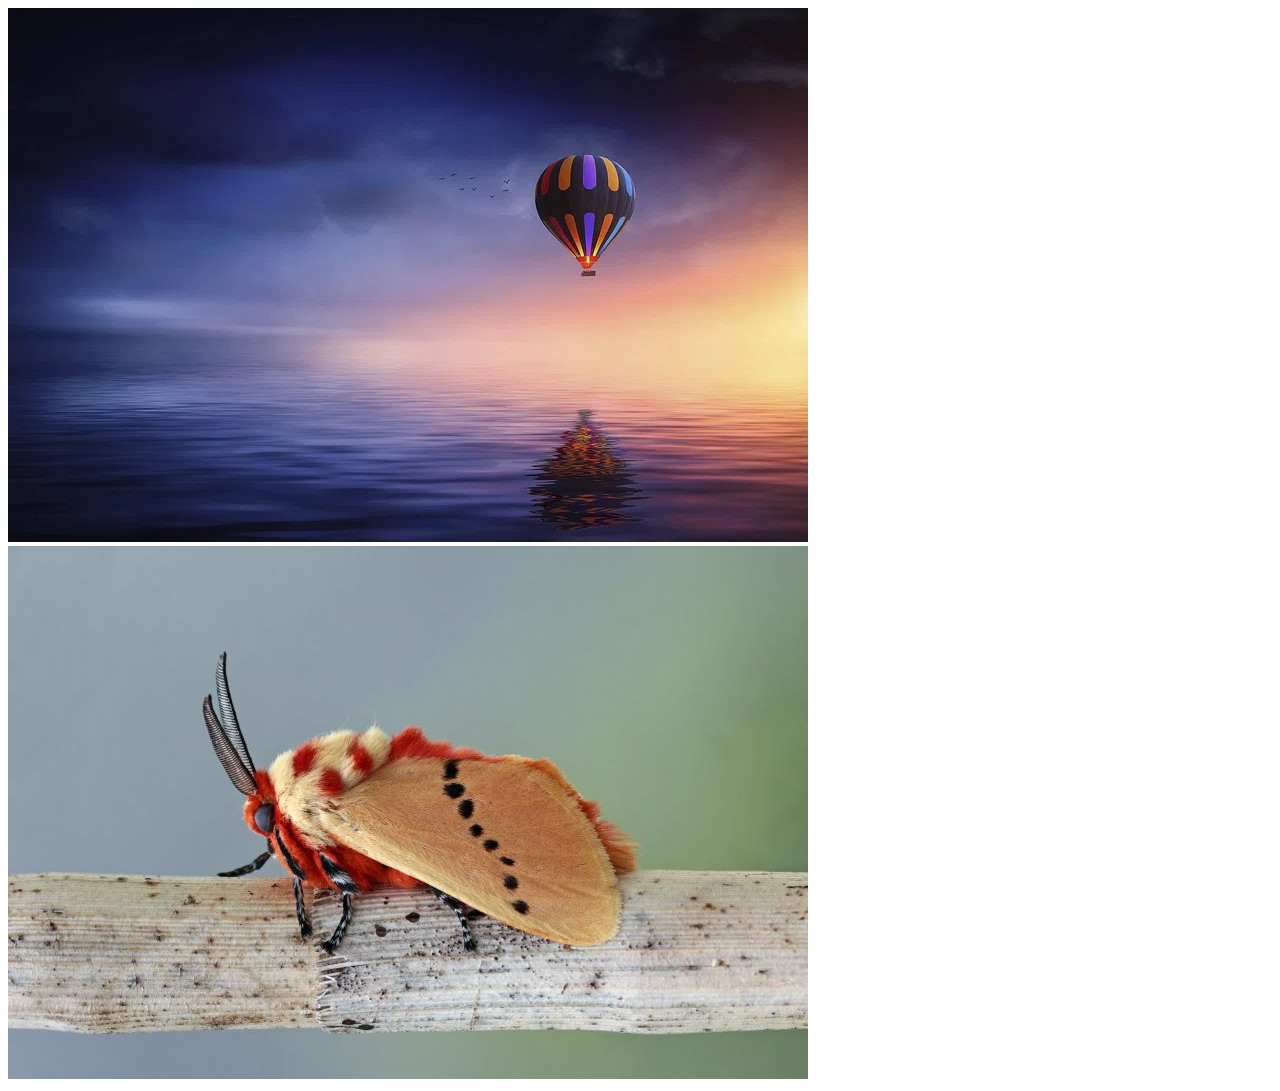
<file: Tareas/Tarea 3.13 Adaptar imagenes/index.html>
<!DOCTYPE html>
<html lang="es">

<head>
    <meta charset="UTF-8">
    <meta name="viewport" content="width=device-width, initial-scale=1.0">
    <title>Adaptar imágenes</title>
</head>

<body>
    <!--
    El cambio de dirección artística en dispositivos pequeños mejora la experiencia al hacer que las imágenes carguen más rápido,
    se vean mejor y se adapten al tamaño de la pantalla, además de ahorrar datos y facilitar la navegación.
    -->
    <picture>
        <source media="(max-width: 600px)" srcset="./img/globo-480x320.jpg">
        <img src="./img/globo.jpg" alt="Globo aerostático sobre un paisaje">
    </picture>

    
    <img src="img/polilla.jpg"
    srcset="
    img/polilla-320.jpg 320w,
    img/polilla-480.jpg 480w,
    img/polilla-800.jpg 800w"
    sizes="(max-width: 300px) 320px,
    (max-width: 500px) 480px,
    800px"
    alt="Imagen de una polilla">
</body>

</html>
</file>
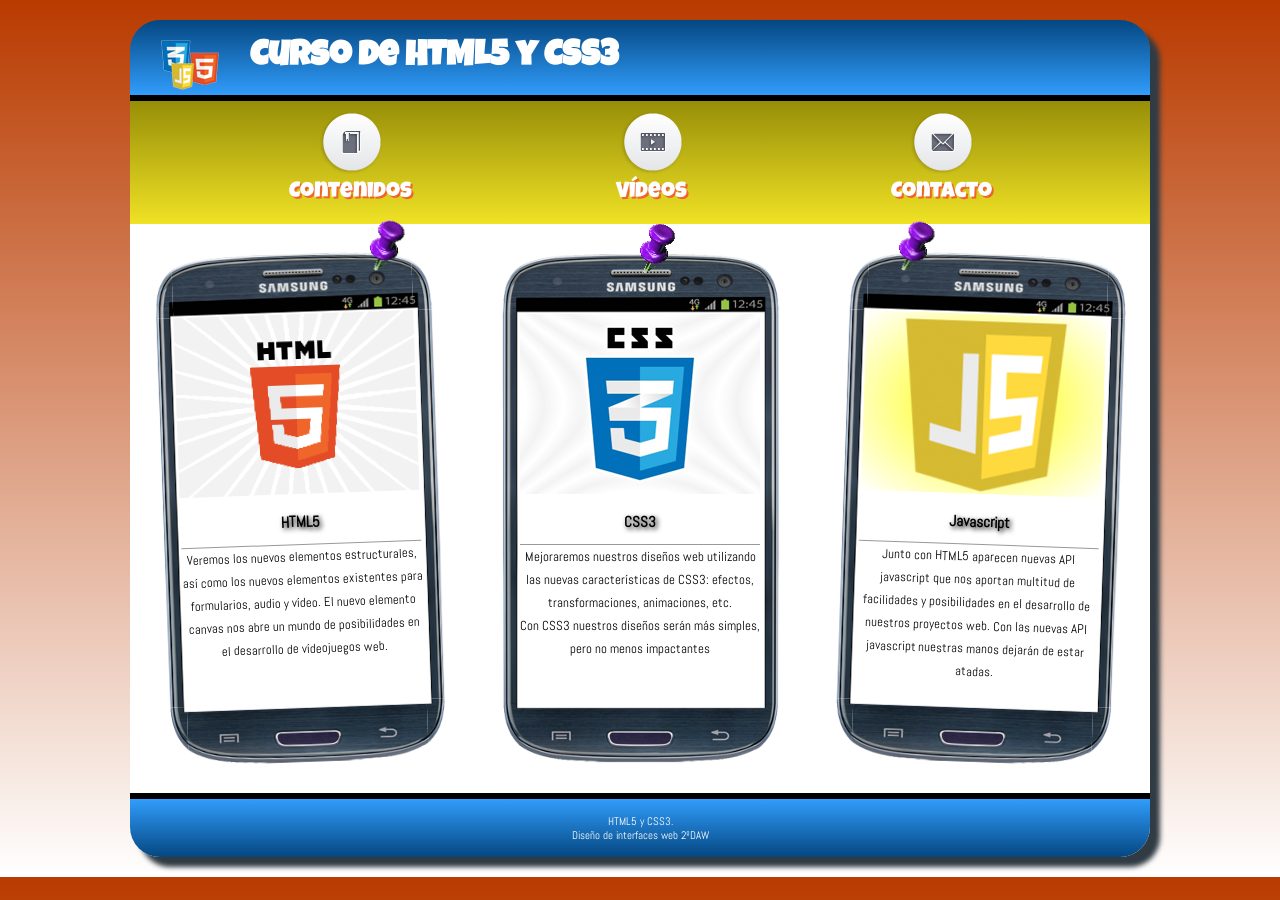
<file: Tareas/Tarea 3.14 Curso HTML5 y CSS3 (Responsive)/index.html>
<!DOCTYPE html>
<html lang="es">

<head>
    <meta charset="UTF-8">
    <meta name="viewport" content="width=device-width, initial-scale=1.0, user-scalable=yes">
    <title>Curso HTML5 y CSS3</title>
    <link rel="stylesheet" href="./css/style.css">
    <link rel="preconnect" href="https://fonts.googleapis.com">
    <link rel="preconnect" href="https://fonts.gstatic.com" crossorigin>
    <link href="https://fonts.googleapis.com/css2?family=Luckiest+Guy&display=swap" rel="stylesheet">
    <link href="https://fonts.googleapis.com/css2?family=Abel&display=swap" rel="stylesheet">
    <script src="js/animacion.js"></script>
    <script src="js/menu.js"></script>
</head>

<body>
    <div id="page">
        <header>
            <h1><img src="img/logo.png">Curso de HTML5 y CSS3</h1>
        </header>
        <nav>
            <a href="#" id="menu"></a>
            <ul>
                <li class="contenidos"><a href="">Contenidos</a></li>
                <li class="videos"><a href="">Vídeos</a>
                    <ul>
                        <li><a href="./video.html">Video1</a></li>
                        <li><a href="./video.html">Video2</a></li>
                        <li><a href="./video.html">Video3</a></li>
                    </ul>
                </li>
                <li class="contacto"><a href="./contacto.html">Contacto</a></li>
            </ul>
        </nav>

        <main>
            <section>
                <article>
                    <div class="chincheta" id="prim"></div>
                    <img src="./img/html5.png" alt="">
                    <h2>HTML5</h2>
                
                <p>Veremos los nuevos elementos estructurales, así como los nuevos elementos existentes para
                    formularios, audio y vídeo. El nuevo elemento canvas nos abre un mundo de posibilidades en el
                    desarrollo de vídeojuegos web.</p>
                </article>
            </section>

            <section>
                <article>
                    <div class="chincheta" id="seg"></div>
                    <img src="./img/css3.png" alt="">
                    <h2>CSS3</h2>
                
                <p>Mejoraremos nuestros diseños web utilizando las nuevas características de CSS3: efectos,
                    transformaciones, animaciones, etc.</p>
                <p>Con CSS3 nuestros diseños serán más simples, pero no menos impactantes</p>
            </article>
            </section>

            <section>
                <article>
                    <div class="chincheta" id="ter"></div>
                    <img id="js" src="./img/javascript.png" alt="">
                    <h2>Javascript</h2>
                
                <p>Junto con HTML5 aparecen nuevas API javascript que nos aportan multitud de facilidades y
                    posibilidades en el desarrollo de nuestros proyectos web. Con las nuevas API javascript nuestras
                    manos dejarán de estar atadas.</p>
                </article>
            </section>

        </main>
        <footer>
            <a>HTML5 y CSS3.</a> <br>
            Diseño de interfaces web 2ºDAW
        </footer>
    </div>
</body>

</html>
</file>
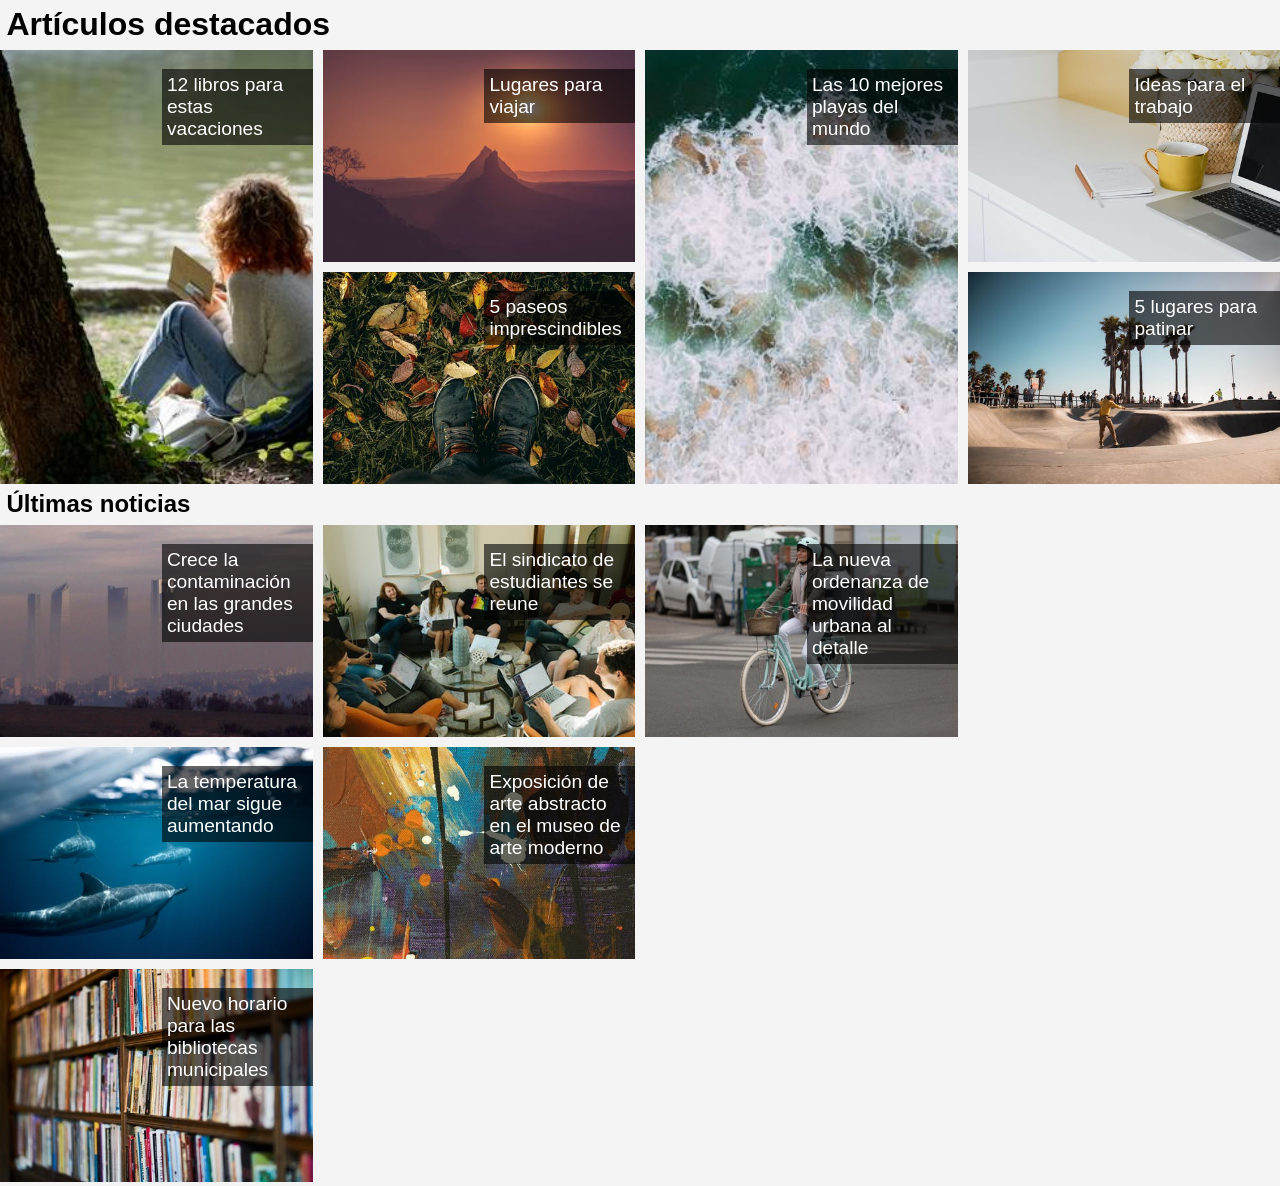
<file: Tareas/Tarea 3.16 Grid web noticias/index.html>
<!DOCTYPE html>
<html lang="es">

<head>
    <meta charset="UTF-8">
    <meta name="viewport" content="width=device-width, initial-scale=1.0">
    <link rel="stylesheet" href="./css/styles.css">
    <title>NOTICIAS WEB</title>
</head>

<body>

    <h1>Artículos destacados</h1>
    <div class="articulos">
        <div class="item1">
            <img src="./img/pexels-photo-2961121.jpeg" alt="Mujer leyendo">
            <p>12 libros para estas vacaciones</p>
        </div>
        <div class="item2">
            <img src="./img/pexels-photo-2941098.jpeg" alt="Montaña">
            <p>Lugares para viajar</p>
        </div>
        <div class="item3">
            <img src="./img/pexels-photo-2948260.jpeg" alt="Pies">
            <p>5 paseos imprescindibles</p>
        </div>
        <div class="item4">
            <img src="./img/pexels-photo-2958731.jpeg" alt="Mar">
            <p>Las 10 mejores playas del mundo</p>
        </div>
        <div class="item5">
            <img src="./img/pexels-photo-2967810.jpeg" alt="Portátil y café">
            <p>Ideas para el trabajo</p>
        </div>
        <div class="item6">
            <img src="./img/pexels-photo-2944537.jpeg" alt="Patinar">
            <p>5 lugares para patinar</p>
        </div>
    </div>
    <h2>Últimas noticias</h2>
    <div class="noticias">
        <div class="noticia-item1">
            <img src="./img/pexels-photo-2976579.jpg" alt="Niebla">
            <p>Crece la contaminación en las grandes ciudades</p>
        </div>
        <div class="noticia-item2">
            <img src="./img/pexels-photo-2962135.jpeg" alt="Reunion">
            <p>El sindicato de estudiantes se reune</p>
        </div>
        <div class="noticia-item3">
            <img src="./img/pexels-photo-2905547.jpg" alt="Bici">
            <p>La nueva ordenanza de movilidad urbana al detalle</p>
        </div>
        <div class="noticia-item4">
            <img src="./img/pexels-photo-2922672.jpeg" alt="Mar">
            <p>La temperatura del mar sigue aumentando</p>
        </div>
        <div class="noticia-item5">
            <img src="./img/pexels-photo-3012724.jpeg" alt="Pintura">
            <p>Exposición de arte abstracto en el museo de arte moderno</p>
        </div>
        <div class="noticia-item6">
            <img src="./img/pexels-photo-2943603.jpeg" alt="Libros">
            <p>Nuevo horario para las bibliotecas municipales</p>
        </div>
    </div>


</body>

</html>
</file>
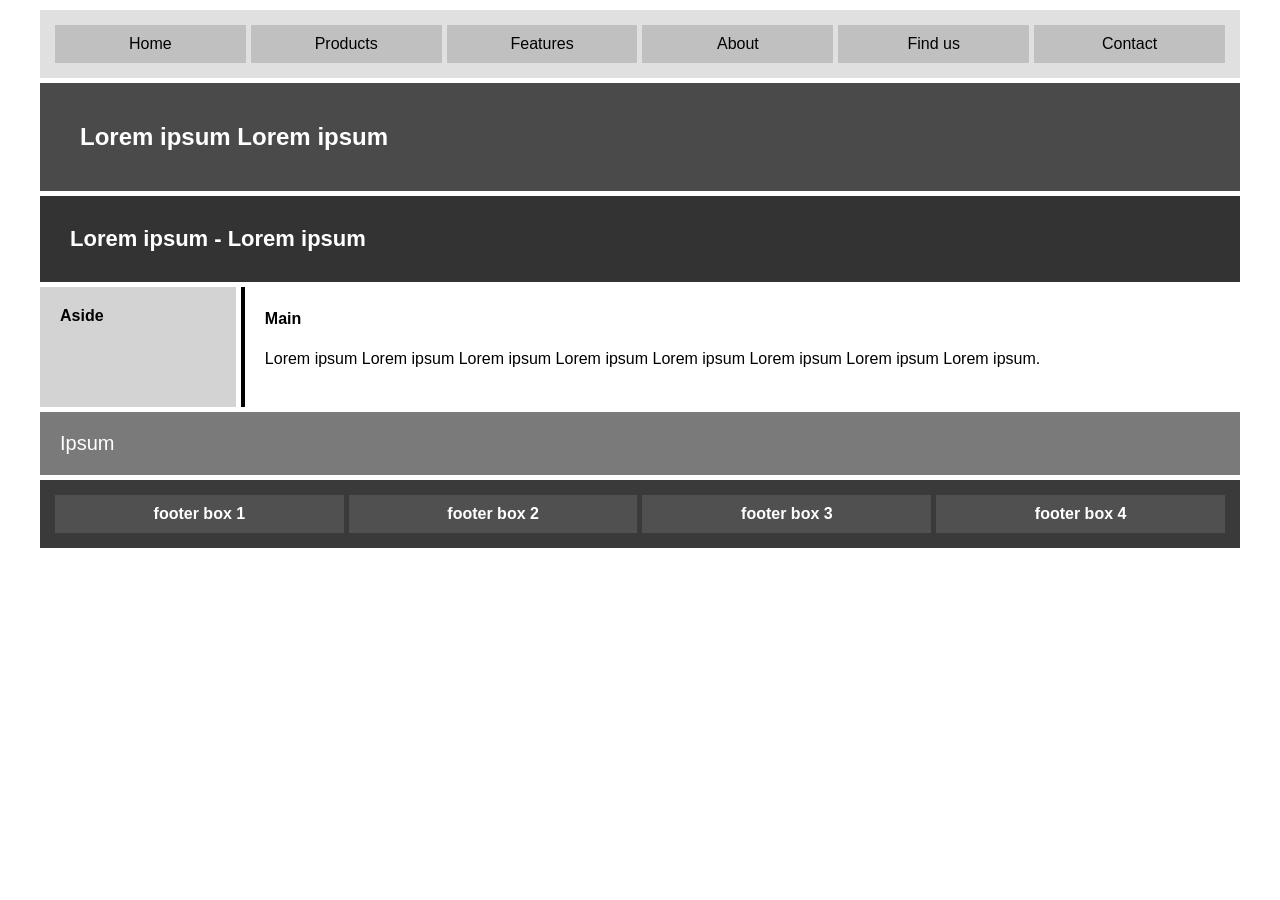
<file: Tareas/Tarea 3.17 Grid layout WEB/index.html>
<!DOCTYPE html>
<html lang="es">
<head>
    <meta charset="UTF-8">
    <meta name="viewport" content="width=device-width, initial-scale=1.0">
    <title>Grid Layout WEB</title>
    <link rel="stylesheet" href="css/styles.css">
</head>
<body>
    <div class="container">
        <nav class="navbar">
            <a href="#">Home</a>
            <a href="#">Products</a>
            <a href="#">Features</a>
            <a href="#">About</a>
            <a href="#">Find us</a>
            <a href="#">Contact</a>
        </nav>
        <header class="header">Lorem ipsum Lorem ipsum</header>
        <section class="banner-a">Lorem ipsum - Lorem ipsum</section>
        <aside class="article-a">Aside</aside>
        <main class="main">
            <strong>Main</strong>
            <p>Lorem ipsum Lorem ipsum Lorem ipsum Lorem ipsum Lorem ipsum Lorem ipsum Lorem ipsum Lorem ipsum.</p>
        </main>
        <section class="banner-b">Ipsum</section>
        <footer class="footer">
            <div>footer box 1</div>
            <div>footer box 2</div>
            <div>footer box 3</div>
            <div>footer box 4</div>
        </footer>
    </div>
</body>
</html>
</file>
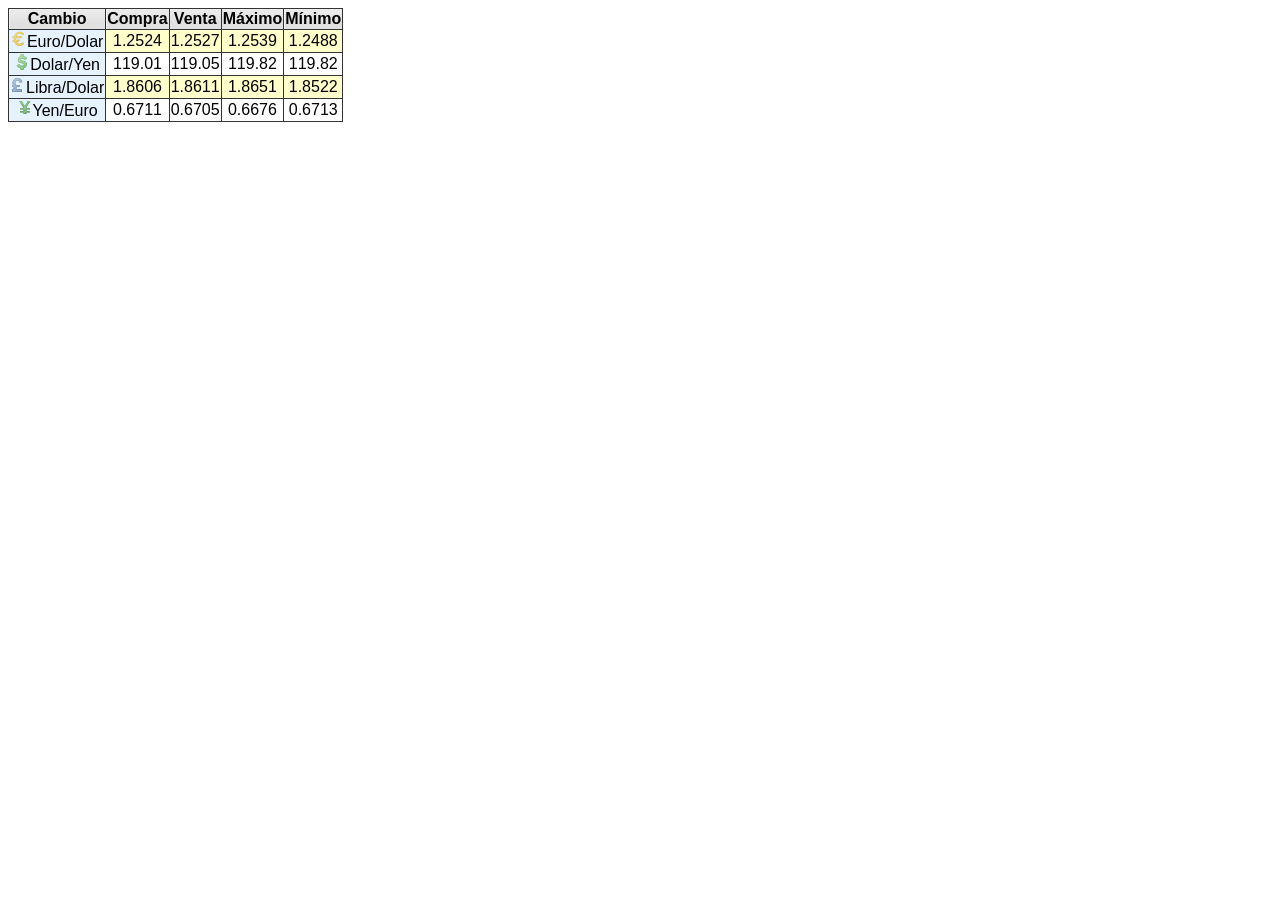
<file: Tareas/Tarea 3.2 Tabla de datos/index.html>
<!DOCTYPE html>
<html lang="es">
<head>
    <meta charset="UTF-8">
    <meta name="viewport" content="width=device-width, initial-scale=1.0">
    <title>Tabla</title>
    <link rel="stylesheet" href="css/styles.css">
</head>
<body>
    <table>
        <tr>
            <th>Cambio</th>
            <th>Compra</th>
            <th>Venta</th>
            <th>Máximo</th>
            <th>Mínimo</th>
        </tr>
        <tr class="subrayado">
            <td class="moneda"> <img src="img/euro.png">Euro/Dolar</td>
            <td>1.2524</td>
            <td>1.2527</td>
            <td>1.2539</td>
            <td>1.2488</td>
        </tr>
        <tr class="subrayado">
            <td class="moneda"><img src="img/dolar.png">Dolar/Yen</td>
            <td>119.01</td>
            <td>119.05</td>
            <td>119.82</td>
            <td>119.82</td>
        </tr>
        <tr class="subrayado">
            <td class="moneda"><img src="img/libra.png">Libra/Dolar</td>
            <td>1.8606</td>
            <td>1.8611</td>
            <td>1.8651</td>
            <td>1.8522</td>
        </tr>
        <tr class="subrayado">
            <td class="moneda"><img src="img/yen.png">Yen/Euro</td>
            <td>0.6711</td>
            <td>0.6705</td>
            <td>0.6676</td>
            <td>0.6713</td>
        </tr>
    </table>
    
    
</body>
</html>
</file>
<file: Proyecto Bootstrap/css/index.css>
.bg-gradient-primary {
    background: linear-gradient(45deg, #1a237e, #0d47a1);
}
.card {
    transition: transform 0.3s;
}
.card:hover {
    transform: translateY(-5px);
}
.hero-section {
    position: relative;
    background: linear-gradient(rgba(0,0,0,0.6), rgba(0,0,0,0.6)), url('../img/club.jpg');
    background-size: cover;
    background-position: center;
    height: 80vh;
    color: white;
}
.pattern-bg {
    background-color: #f8f9fa;
    background-image: radial-gradient(#dee2e6 1px, transparent 1px);
    background-size: 20px 20px;
}
.navbar {
    box-shadow: 0 2px 10px rgba(0,0,0,0.1);
    transition: all 0.3s ease;
}

.navbar-brand {
    font-size: 1.5rem;
}

.nav-item {
    position: relative;
    padding: 0 0.5rem;
}

.nav-link {
    font-weight: 500;
    padding: 0.5rem 1rem !important;
    transition: color 0.3s ease;
}

.nav-link:hover {
    color: #bbdefb !important;
}

.navbar-toggler {
    border: none;
    padding: 0.5rem;
}

.navbar-toggler:focus {
    box-shadow: none;
    outline: none;
}

.footer-links li {
    margin-bottom: 0.5rem;
}

.footer-links a {
    color: white;
    text-decoration: none;
    transition: color 0.3s ease;
    opacity: 0.9;
}

.footer-links a:hover {
    color: #bbdefb;
    opacity: 1;
}

.footer-contact li {
    display: flex;
    align-items: center;
    opacity: 0.9;
}

.social-links a {
    color: white;
    text-decoration: none;
    transition: all 0.3s ease;
    opacity: 0.9;
}

.social-links a:hover {
    color: #bbdefb;
    opacity: 1;
    transform: translateY(-2px);
}

/* Animación para los iconos */
.social-links i {
    transition: transform 0.3s ease;
}

.social-links a:hover i {
    transform: scale(1.1);
}
.card-img-container {
    height: 150px;
    overflow: hidden;
    display: flex;
    align-items: center;
    justify-content: center;
    background-color: #f8f9fa;
}
.card-img-container img {
    max-height: 100%;
    width: auto;
}
</file>
<file: Tareas/Práctica 4-1 - SaSS variables y nesting/stylesheets/style.css>
.container {
  font-family: Arial, sans-serif;
  color: #333;
  max-width: 600px;
  margin: auto;
  padding: 20px;
  border: 2px solid #eb9a20;
}
.container h1 {
  font-size: 24px;
  color: #eb9a20;
  text-align: center;
}
.container h1:not(.highlight) {
  color: #3498db;
  text-align: left;
  text-decoration: underline #3498db;
}
.container p {
  font-size: 16px;
}
.container p:nth-of-type(2) {
  text-align: left;
}
.container p:nth-of-type(3)::first-line {
  font-style: italic;
}
.container p:nth-of-type(4), .container p:nth-of-type(5) {
  text-align: right;
}
.container p:nth-of-type(4)::first-line, .container p:nth-of-type(5)::first-line {
  font-style: italic;
}

/*# sourceMappingURL=style.css.map */
</file>
<file: Tareas/Tarea 3.1 BLOG/css/styles.css>
#container {
    background-color: rgb(149, 149, 150);
    margin-left: 24%;
    margin-right: 33%;
    padding-top: 1%;
    padding-left: 1%;
    padding-right: 1%;
}

#post {
    background-color: rgb(104, 104, 104);
    margin-right: 37%;
}

#post2 {
    background-color: rgb(104, 104, 104);
    margin-right: 37%;
}

.linea {
    background-color: gray;
    height: 3px;
}

#sidebar {
    padding-left: 66%;
    margin-top: -47%;
    margin-bottom: 16%;
}


#footer {
    text-align: center;
}
</file>
<file: Tareas/Tarea 3.10 Curso HTML5 y CSS3 (Formularios))/css/style.css>
/* Selector universal */
* {
    margin: 0;
    padding: 0;
}

/* Elemento body */
body {
    padding: 20px;
    text-align: center;
    background-image: linear-gradient(rgb(185, 59, 0), white);

}

/* Elemento #page */
#page {
    width: 1020px;
    margin: 0 auto;
    text-align: left;
    box-shadow: 10px 10px 5px #313B44;
    border-radius: 0px 30px 30px 30px;
    font-family: 'Abel';
}

/* Elemento header */
header {
    font-family: 'Luckiest Guy';
    color: white;
    font-size: 1.1em;
    border-bottom: 6px solid black;
    background-image: linear-gradient(#044781, #319dfc);
    border-radius: 30px 30px 0px 0px;
}

header h1 {
    padding: 20px 120px;
    position: relative;
}

h1 img {
    position: absolute;
    left: 3%;
}

/* Elemento nav */
nav {
    font-family: 'Luckiest Guy';
    font-size: 1.4em;
    color: silver;
    text-align: center;
    background-image: linear-gradient(#978e08, #f0e225);

}

/* Estilos para los elementos <li> */
nav>ul>li {
    padding-top: 80px;
    margin: 0 100px 20px 100px;
    list-style: none;
    display: inline-block;
    text-align: center;
    cursor: default;

}

/* Fondo específico para cada elemento <li> */
nav .contenidos {
    background-image: url('../img/book.png');
    background-repeat: no-repeat;
    background-position: center 10px;
}

nav .videos {
    background-image: url('../img/film.png');
    background-repeat: no-repeat;
    background-position: center 10px;
    position: relative;
}

.videos ul {
    position: absolute;
    /* Posición absoluta para el submenú */
    top: 80%;
    /* Se muestra justo debajo del elemento padre */
    left: 0;
    margin-top: 50%;
    max-height: 0;
    overflow: hidden;
    transition: max-height 1s ease;
    /* Necesario para que la transición funcione correctamente */
    z-index: 2;
}

.videos:hover ul {
    max-height: 200px;
}

.videos ul li {
    background-color: #e34c26;
    padding: 10px;
    font-size: 0.7em;
    
}

.videos ul li:nth-child(odd) {
    background-color: #f06529;
}

.videos ul li:hover {
    background-color: #ff7e42;
}

.videos:before {
    content: '';
    /* Mantener el contenido vacío para la flecha */
    position: absolute;
    width: 0px;
    height: 0;
    border-left: 5px solid transparent;
    border-right: 5px solid transparent;
    border-bottom: 5px solid #e34c26;
    /* Color de la flecha */
    left: 48%;
    visibility: hidden;
    opacity: 0;
    top: 112%;
    /* Ajusta este valor según sea necesario */
    transform: translateX(-50%);
    /* Para centrar la flecha */
    z-index: 10;
    /* Asegúrate de que sea mayor que el submenú */
    transition: opacity 1s ease, visibility 1s ease;
    /* Necesario para que la transición funcione correctamente */
}

.videos:hover:before {
    visibility: visible;
    opacity: 1;
}


nav .contacto {
    background-image: url('../img/mail.png');
    background-repeat: no-repeat;
    background-position: center 10px;
}

/* Enlaces dentro de nav */
nav a {
    text-decoration: none;
    color: white;
    text-shadow: 2px 2px  #f06529;
    transition: 0.5s;
}

nav a:hover {
    color: white;
    text-shadow: 0px 0px 5px #ff7e42;
}

/* Elemento main */
main {
    font-family: 'Abel';
    font-size: 0.8em;
    display: inline-flex;
    background-color: white;
}

/* Elementos de clase section */
section {
    width: 240px;
    background-color: white;
    text-align: center;
    line-height: 1.8em;
    padding-bottom: 20px;
    margin: 30px;
    border-width: 60px 20px 60px 20px;
    border-image: url('../img/movil.png');
    border-style: solid;
    border-image-slice: 70 25 70 25;
    position: relative;
    font-family: 'Abel';
}

/* Elementos de clase article */
article {
    border-bottom: 1px solid #999999;
}

/* Elementos de #js */
article>#js {
    background-image: radial-gradient(yellow, white);
}

/* Elementos <h2> */
article h2 {
    padding: 10px;
    font-family: 'Abel';
    font-size: 1.2em;
    text-shadow: 2px 2px 5px black;
}

section:first-of-type {
    transform: rotate(-2deg);
}

section:last-of-type {
    transform: rotate(2deg);
}

.chincheta {
    background-image: url("../img/chincheta.png");
    width: 35px;
    height: 49px;
    position: absolute;
    top: -90px;
}

#prim {
    left: 199px;
}

#seg {
    left: 120px;
}

#ter {
    left: 30px;
}

/* Elemento footer */
footer {
    clear: both;
    color: white;
    font-size: 0.7em;
    text-align: center;
    background-image: linear-gradient(#319dfc, #044781);
    border-top: 6px solid black;
    padding: 15px 0;
    border-radius: 0px 0px 30px 30px;
}

/* Enlaces dentro de footer */
footer a {
    color: white;

}
</file>
<file: Tareas/Tarea 3.11 Curso HTML5 y CSS3 (Animaciones)/css/style.css>
/* Selector universal */
* {
    margin: 0;
    padding: 0;
}

/* Elemento body */
body {
    padding: 20px;
    text-align: center;
    background-image: linear-gradient(rgb(185, 59, 0), white);

}

/* Elemento #page */
#page {
    width: 1020px;
    margin: 0 auto;
    text-align: left;
    box-shadow: 10px 10px 5px #313B44;
    border-radius: 0px 30px 30px 30px;
    font-family: 'Abel';
}

/* Elemento header */
header {
    font-family: 'Luckiest Guy';
    color: white;
    font-size: 1.1em;
    border-bottom: 6px solid black;
    background-image: linear-gradient(#044781, #319dfc);
    border-radius: 30px 30px 0px 0px;
}

header h1 {
    padding: 20px 120px;
    position: relative;
}

h1 img {
    position: absolute;
    left: 3%;
    animation-name: logo;
    animation-duration: 5s;
    animation-timing-function: linear;
    animation-iteration-count: infinite;
}

/* Elemento nav */
nav {
    font-family: 'Luckiest Guy';
    font-size: 1.4em;
    color: silver;
    text-align: center;
    background-image: linear-gradient(#978e08, #f0e225);

}

/* Estilos para los elementos <li> */
nav>ul>li {
    padding-top: 80px;
    margin: 0 100px 20px 100px;
    list-style: none;
    display: inline-block;
    text-align: center;
    cursor: default;

}

/* Fondo específico para cada elemento <li> */
nav .contenidos {
    background-image: url('../img/book.png');
    background-repeat: no-repeat;
    background-position: center 10px;
}

nav .videos {
    background-image: url('../img/film.png');
    background-repeat: no-repeat;
    background-position: center 10px;
    position: relative;
}

.videos ul {
    position: absolute;
    /* Posición absoluta para el submenú */
    top: 80%;
    /* Se muestra justo debajo del elemento padre */
    left: 0;
    margin-top: 50%;
    max-height: 0;
    overflow: hidden;
    transition: max-height 1s ease;
    /* Necesario para que la transición funcione correctamente */
    z-index: 2;
}

.videos:hover ul {
    max-height: 200px;
}

.videos ul li {
    background-color: #e34c26;
    padding: 10px;
    font-size: 0.7em;
    
}

.videos ul li:nth-child(odd) {
    background-color: #f06529;
}

.videos ul li:hover {
    background-color: #ff7e42;
}

.videos:before {
    content: '';
    /* Mantener el contenido vacío para la flecha */
    position: absolute;
    width: 0px;
    height: 0;
    border-left: 5px solid transparent;
    border-right: 5px solid transparent;
    border-bottom: 5px solid #e34c26;
    /* Color de la flecha */
    left: 48%;
    visibility: hidden;
    opacity: 0;
    top: 112%;
    /* Ajusta este valor según sea necesario */
    transform: translateX(-50%);
    /* Para centrar la flecha */
    z-index: 10;
    /* Asegúrate de que sea mayor que el submenú */
    transition: opacity 1s ease, visibility 1s ease;
    /* Necesario para que la transición funcione correctamente */
}

.videos:hover:before {
    visibility: visible;
    opacity: 1;
}


nav .contacto {
    background-image: url('../img/mail.png');
    background-repeat: no-repeat;
    background-position: center 10px;
}

/* Enlaces dentro de nav */
nav a {
    text-decoration: none;
    color: white;
    text-shadow: 2px 2px  #f06529;
    transition: 0.5s;
}

nav a:hover {
    color: white;
    text-shadow: 0px 0px 5px #ff7e42;
}

/* Elemento main */
main {
    font-family: 'Abel';
    font-size: 0.8em;
    display: inline-flex;
    background-color: white;
}

/* Elementos de clase section */
section {
    width: 240px;
    background-color: white;
    text-align: center;
    line-height: 1.8em;
    padding-bottom: 20px;
    margin: 30px;
    border-width: 60px 20px 60px 20px;
    border-image: url('../img/movil.png');
    border-style: solid;
    border-image-slice: 70 25 70 25;
    position: relative;
    font-family: 'Abel';
}



/* Elementos de #js */
article>#js {
    background-image: radial-gradient(yellow, white);
}

/* Elementos <h2> */
article h2 {
    padding: 10px;
    font-family: 'Abel';
    font-size: 1.2em;
    text-shadow: 2px 2px 5px black;
    border-bottom: 1px solid #999999;
}

section:first-of-type {
    transform: rotate(-2deg);
}

section:last-of-type {
    transform: rotate(2deg);
}

.chincheta {
    background-image: url("../img/chincheta.png");
    width: 35px;
    height: 49px;
    position: absolute;
    top: -90px;
}

#prim {
    left: 199px;
}

#seg {
    left: 120px;
}

#ter {
    left: 30px;
}

/* Elemento footer */
footer {
    clear: both;
    color: white;
    font-size: 0.7em;
    text-align: center;
    background-image: linear-gradient(#319dfc, #044781);
    border-top: 6px solid black;
    padding: 15px 0;
    border-radius: 0px 0px 30px 30px;
}

/* ANIMACIONES */
/*Foto logo*/
@keyframes logo {
    0% {
        transform: rotate(0deg);
    }

    50% {
        transform: rotate(180deg);
    }

    100% {
        transform: rotate(360deg);
    }
}

.chincheta1 {
    left: 0px;
    animation: mueveChincheta1 1s forwards;
}

@keyframes mueveChincheta1 {
    from {
        left: 0px;
    }
    to {
        left: 199px;
    }
}

.article1 {
    animation: animArticle1 0.5s forwards;
}

@keyframes animArticle1 {
    0% {
        transform: rotate(0deg);
    }

    100% {
        transform: rotate(-2deg);
    }
}

.chincheta2 {
    left: 0px;
    animation: mueveChincheta2 1s forwards;
}

@keyframes mueveChincheta2 {
    from {
        left: 0px;
    }
    to {
        left: 120px;
    }
}

.chincheta3 {
    left: 0px;
    animation: mueveChincheta3 1s forwards;
}

@keyframes mueveChincheta3 {
    from {
        left: 0px;
    }
    to {
        left: 30px;
    }
}

.article3 {
    animation: animArticle3 0.5s forwards;
}

@keyframes animArticle3 {
    0% {
        transform: rotate(0deg);
    }

    100% {
        transform: rotate(2deg);
    }
}

/* Enlaces dentro de footer */
footer a {
    color: white;

}
</file>
<file: Tareas/Tarea 3.14 Curso HTML5 y CSS3 (Responsive)/css/style.css>
/* Selector universal */
* {
    margin: 0;
    padding: 0;
}

/* Elemento body */
body {
    padding: 20px;
    text-align: center;
    background-image: linear-gradient(rgb(185, 59, 0), white);

}

/* Elemento #page */
#page {
    width: 1020px;
    margin: 0 auto;
    text-align: left;
    box-shadow: 10px 10px 5px #313B44;
    border-radius: 0px 30px 30px 30px;
    font-family: 'Abel';
}

/* Elemento header */
header {
    font-family: 'Luckiest Guy';
    color: white;
    font-size: 1.1em;
    border-bottom: 6px solid black;
    background-image: linear-gradient(#044781, #319dfc);
    border-radius: 30px 30px 0px 0px;
}

header h1 {
    padding: 20px 120px;
    position: relative;
}

h1 img {
    position: absolute;
    left: 3%;
    animation-name: logo;
    animation-duration: 5s;
    animation-timing-function: linear;
    animation-iteration-count: infinite;
}

/* Elemento nav */
nav {
    font-family: 'Luckiest Guy';
    font-size: 1.4em;
    color: silver;
    text-align: center;
    background-image: linear-gradient(#978e08, #f0e225);

}

#menu {
    /* Enlace desplegable */
    display: none;
}

/* Estilos para los elementos <li> */
nav>ul>li {
    padding-top: 80px;
    margin: 0 100px 20px 100px;
    list-style: none;
    display: inline-block;
    text-align: center;
    cursor: default;

}

/* Fondo específico para cada elemento <li> */
nav .contenidos {
    background-image: url('../img/book.png');
    background-repeat: no-repeat;
    background-position: center 10px;
}

nav .videos {
    background-image: url('../img/film.png');
    background-repeat: no-repeat;
    background-position: center 10px;
    position: relative;
}

.videos ul {
    position: absolute;
    /* Posición absoluta para el submenú */
    top: 80%;
    /* Se muestra justo debajo del elemento padre */
    left: 0;
    margin-top: 50%;
    max-height: 0;
    overflow: hidden;
    transition: max-height 1s ease;
    /* Necesario para que la transición funcione correctamente */
    z-index: 2;
}

.videos:hover ul {
    max-height: 200px;
}

.videos ul li {
    background-color: #e34c26;
    padding: 10px;
    font-size: 0.7em;
    
}

.videos ul li:nth-child(odd) {
    background-color: #f06529;
}

.videos ul li:hover {
    background-color: #ff7e42;
}

.videos:before {
    content: '';
    /* Mantener el contenido vacío para la flecha */
    position: absolute;
    width: 0px;
    height: 0;
    border-left: 5px solid transparent;
    border-right: 5px solid transparent;
    border-bottom: 5px solid #e34c26;
    /* Color de la flecha */
    left: 48%;
    visibility: hidden;
    opacity: 0;
    top: 112%;
    /* Ajusta este valor según sea necesario */
    transform: translateX(-50%);
    /* Para centrar la flecha */
    z-index: 10;
    /* Asegúrate de que sea mayor que el submenú */
    transition: opacity 1s ease, visibility 1s ease;
    /* Necesario para que la transición funcione correctamente */
}

.videos:hover:before {
    visibility: visible;
    opacity: 1;
}


nav .contacto {
    background-image: url('../img/mail.png');
    background-repeat: no-repeat;
    background-position: center 10px;
}

/* Enlaces dentro de nav */
nav a {
    text-decoration: none;
    color: white;
    text-shadow: 2px 2px  #f06529;
    transition: 0.5s;
}

nav a:hover {
    color: white;
    text-shadow: 0px 0px 5px #ff7e42;
}

/* Elemento main */
main {
    font-family: 'Abel';
    font-size: 0.8em;
    display: inline-flex;
    background-color: white;
}

/* Elementos de clase section */
section {
    width: 240px;
    background-color: white;
    text-align: center;
    line-height: 1.8em;
    padding-bottom: 20px;
    margin: 30px;
    border-width: 60px 20px 60px 20px;
    border-image: url('../img/movil.png');
    border-style: solid;
    border-image-slice: 70 25 70 25;
    position: relative;
    font-family: 'Abel';
}



/* Elementos de #js */
article>#js {
    background-image: radial-gradient(yellow, white);
}

/* Elementos <h2> */
article h2 {
    padding: 10px;
    font-family: 'Abel';
    font-size: 1.2em;
    text-shadow: 2px 2px 5px black;
    border-bottom: 1px solid #999999;
}

section:first-of-type {
    transform: rotate(-2deg);
}

section:last-of-type {
    transform: rotate(2deg);
}

.chincheta {
    background-image: url("../img/chincheta.png");
    width: 35px;
    height: 49px;
    position: absolute;
    top: -90px;
}

#prim {
    left: 199px;
}

#seg {
    left: 120px;
}

#ter {
    left: 30px;
}

/* Elemento footer */
footer {
    clear: both;
    color: white;
    font-size: 0.7em;
    text-align: center;
    background-image: linear-gradient(#319dfc, #044781);
    border-top: 6px solid black;
    padding: 15px 0;
    border-radius: 0px 0px 30px 30px;
}

/* ANIMACIONES */
/*Foto logo*/
@keyframes logo {
    0% {
        transform: rotate(0deg);
    }

    50% {
        transform: rotate(180deg);
    }

    100% {
        transform: rotate(360deg);
    }
}

.chincheta1 {
    left: 0px;
    animation: mueveChincheta1 1s forwards;
}

@keyframes mueveChincheta1 {
    from {
        left: 0px;
    }
    to {
        left: 199px;
    }
}

.article1 {
    animation: animArticle1 0.5s forwards;
}

@keyframes animArticle1 {
    0% {
        transform: rotate(0deg);
    }

    100% {
        transform: rotate(-2deg);
    }
}

.chincheta2 {
    left: 0px;
    animation: mueveChincheta2 1s forwards;
}

@keyframes mueveChincheta2 {
    from {
        left: 0px;
    }
    to {
        left: 120px;
    }
}

.chincheta3 {
    left: 0px;
    animation: mueveChincheta3 1s forwards;
}

@keyframes mueveChincheta3 {
    from {
        left: 0px;
    }
    to {
        left: 30px;
    }
}

.article3 {
    animation: animArticle3 0.5s forwards;
}

@keyframes animArticle3 {
    0% {
        transform: rotate(0deg);
    }

    100% {
        transform: rotate(2deg);
    }
}

/* Enlaces dentro de footer */
footer a {
    color: white;

}


/* RESPONSIVE */

@media all and (max-width: 1024px) {
    #page {
        width: 90%;
        min-width: 320px;
    }

    header{
        font-size: 0.7em;
    }

    nav li {
        margin: 0% 8% 2% 8%;
    }

    main {
        display: flex;
        flex-direction: column;
        justify-content: center;
        align-items: center;
    }

}

@media all and (max-width: 700px) {

    nav li {
        margin: 0% 4% 1% 4%;
    }
}

@media all and (max-width: 475px) {

    #menu {
        display: block;
        background-image: url('../img/menu.png');
        background-repeat: no-repeat;
        background-position: center;
        padding-top: 10px;
        width: 80px;
        height: 80px;
        margin: 0 auto;
    }

    nav li {
        margin: 0px;
    }

    nav ul {
        display: none;
    }

    nav ul.desplegado {
        display: block;
    }


}
</file>
<file: Tareas/Tarea 3.16 Grid web noticias/css/styles.css>
/* Estilos generales */
body {
    font-family: 'Verdana', sans-serif;
    margin: 0;
    padding: 0;
    background-color: #f4f4f4;
}

header {
    text-align: center;
    background: #333;
    color: white;
    padding: 15px;
    font-size: 1.2em;
}

h1,
h2 {
    margin: 0.5vw;
    font-weight: bold;
    cursor: pointer;
}

/* Diseño de la cuadrícula utilizando CSS Grid */
.articulos {
    display: grid;
    grid-template-columns: repeat(4, 1fr);
    grid-template-areas:
        "imagen1 imagen2 imagen4 imagen5"
        "imagen1 imagen3 imagen4 imagen6";
    gap: 10px;
}

.noticias {
    display: grid;
    grid-template-columns: repeat(4, 1fr);
    grid-template-areas:
        "noticia-item1 noticia-item2 noticia-item3 ."
        "noticia-item4 noticia-item5 . ."
        "noticia-item6 . . .";
    gap: 10px;
}

/* Estableciendo la posición de cada elemento en la cuadrícula */
.item1 {
    grid-area: imagen1;
    position: relative;
}

.item2 {
    grid-area: imagen2;
    position: relative;
}

.item3 {
    grid-area: imagen3;
    position: relative;
}

.item4 {
    grid-area: imagen4;
    position: relative;
}

.item5 {
    grid-area: imagen5;
    position: relative;
}

.item6 {
    grid-area: imagen6;
    position: relative;
}

.noticia-item1 {
    grid-area: noticia-item1;
    position: relative;
}

.noticia-item2 {
    grid-area: noticia-item2;
    position: relative;
}

.noticia-item3 {
    grid-area: noticia-item3;
    position: relative;
}

.noticia-item4 {
    grid-area: noticia-item4;
    position: relative;
}

.noticia-item5 {
    grid-area: noticia-item5;
    position: relative;
}

.noticia-item6 {
    grid-area: noticia-item6;
    position: relative;
}

/* Estilos de imágenes */
img {
    width: 100%;
    height: 100%;
    object-fit: cover;
}

p {
    position: absolute;
    top: 0;
    right: 0;
    background-color: rgba(0, 0, 0, 0.6);
    color: white;
    width: 45%;
    font-size: 1.5vw;
    padding: 5px;
}

/* Efecto de sombra al pasar el cursor sobre los títulos */
h1:hover~.articulos img,
h2:hover~.noticias img {
    box-shadow: 1px 4px 28px 5px rgba(0, 0, 0, 0.75);
    transition: box-shadow 0.5s ease;
}

/* Adaptación responsiva */
@media (max-width: 700px) {

    .articulos {
        grid-template-columns: repeat(2, 1fr);
        grid-template-areas:
            "item1 item2"
            "item1 item3"
            "item5 item4"
            "item6 item4";
    }

    .item1 {
        grid-area: item1;
    }

    .item2 {
        grid-area: item2;
    }

    .item3 {
        grid-area: item3;
    }

    .item4 {
        grid-area: item4;
    }

    .item5 {
        grid-area: item5;
    }

    .item6 {
        grid-area: item6;
    }

    .noticias {
        display: grid;
        grid-template-columns: 1fr 1fr;
        grid-template-rows: 1fr 1fr;
        grid-template-areas:
            "item1 item2"
            "item3 item4"
            "item5 item6";
    }

    .noticia-item1 {
        grid-area: item1;
    }

    .noticia-item2 {
        grid-area: item2;
    }

    .noticia-item3 {
        grid-area: item3;
    }

    .noticia-item4 {
        grid-area: item4;
    }

    .noticia-item5 {
        grid-area: item5;
    }

    .noticia-item6 {
        grid-area: item6;
    }
}

@media (max-width: 500px) {

    .articulos,
    .noticias {
        display: flex;
        flex-direction: column;
    }

    p {
        font-size: 2.5vw;
        width: 30%;
        left: 0;
        margin-top: 50%;
        margin-left: 2%;
    }
}
</file>
<file: Tareas/Tarea 3.17 Grid layout WEB/css/styles.css>
body {
    margin: 0;
    font-family: Arial, sans-serif;
}

.container {
    display: grid;
    grid-template-areas: 
        "navbar navbar navbar navbar navbar navbar"
        "header header header header header header"
        "banner-a banner-a banner-a banner-a banner-a banner-a"
        "article-a main main main main main"
        "banner-b banner-b banner-b banner-b banner-b banner-b"
        "footer footer footer footer footer footer";
    grid-template-columns: repeat(6, 1fr);
    grid-template-rows: auto;
    gap: 5px;
    padding: 10px;
    max-width: 1200px;
    margin: auto;
}

.navbar { 
    grid-area: navbar; 
    background: #e0e0e0; 
    padding: 15px;
    display: grid;
    grid-template-columns: repeat(6, 1fr);
    gap: 5px;
}

.navbar a {
    background: #c0c0c0;
    padding: 10px;
    text-decoration: none;
    color: black;
    display: block;
    text-align: center;
}

.navbar a:hover {
    background: #a0a0a0;
}

.header { 
    grid-area: header; 
    background: #4a4a4a; 
    color: white;
    padding: 40px; 
    font-size: 24px;
    font-weight: bold;
}

.banner-a { 
    grid-area: banner-a; 
    background: #333; 
    color: white; 
    padding: 30px; 
    font-size: 22px;
    font-weight: bold;
}

.article-a { 
    grid-area: article-a; 
    background: #d3d3d3; 
    padding: 20px; 
    font-weight: bold;
}

.main { 
    grid-area: main; 
    background: white; 
    padding: 20px; 
    border-left: 4px solid black;
    font-size: 16px;
    line-height: 1.5;
}

.banner-b { 
    grid-area: banner-b; 
    background: #7a7a7a; 
    padding: 20px;
    color: white;
    font-size: 20px;
}

.footer { 
    grid-area: footer; 
    background: #3a3a3a; 
    padding: 15px; 
    display: grid;
    grid-template-columns: repeat(4, 1fr);
    color: white;
    font-weight: bold;
    gap: 5px;
}

.footer div {
    background: #505050;
    padding: 10px;
    text-align: center;
}

/* Responsive */
@media (max-width: 768px) {
    .container {
        grid-template-areas: 
            "navbar"
            "header"
            "banner-a"
            "article-a"
            "main"
            "banner-b"
            "footer";
        grid-template-columns: 1fr;
    }

    .navbar {
        display: flex;
        flex-direction: column;
    }

    .footer {
        grid-template-columns: 1fr;
    }
}
</file>
<file: Tareas/Tarea 3.2 Tabla de datos/css/styles.css>
table {
    border: 1px solid #333;
    border-collapse: collapse;
    font-family: Arial;
}

th, td {
    border: 1px solid #333; 
    text-align: center;
}

th {
    background-image: url("../img/fondo_gris.gif");
    background-size: cover;
}

tr:nth-child(even){
    background-color: #FFFFCC;
}

.subrayado:hover {
    background-color: #FFFF66;
}


.moneda{
    background-color: #E6F3FF;
}
</file>
